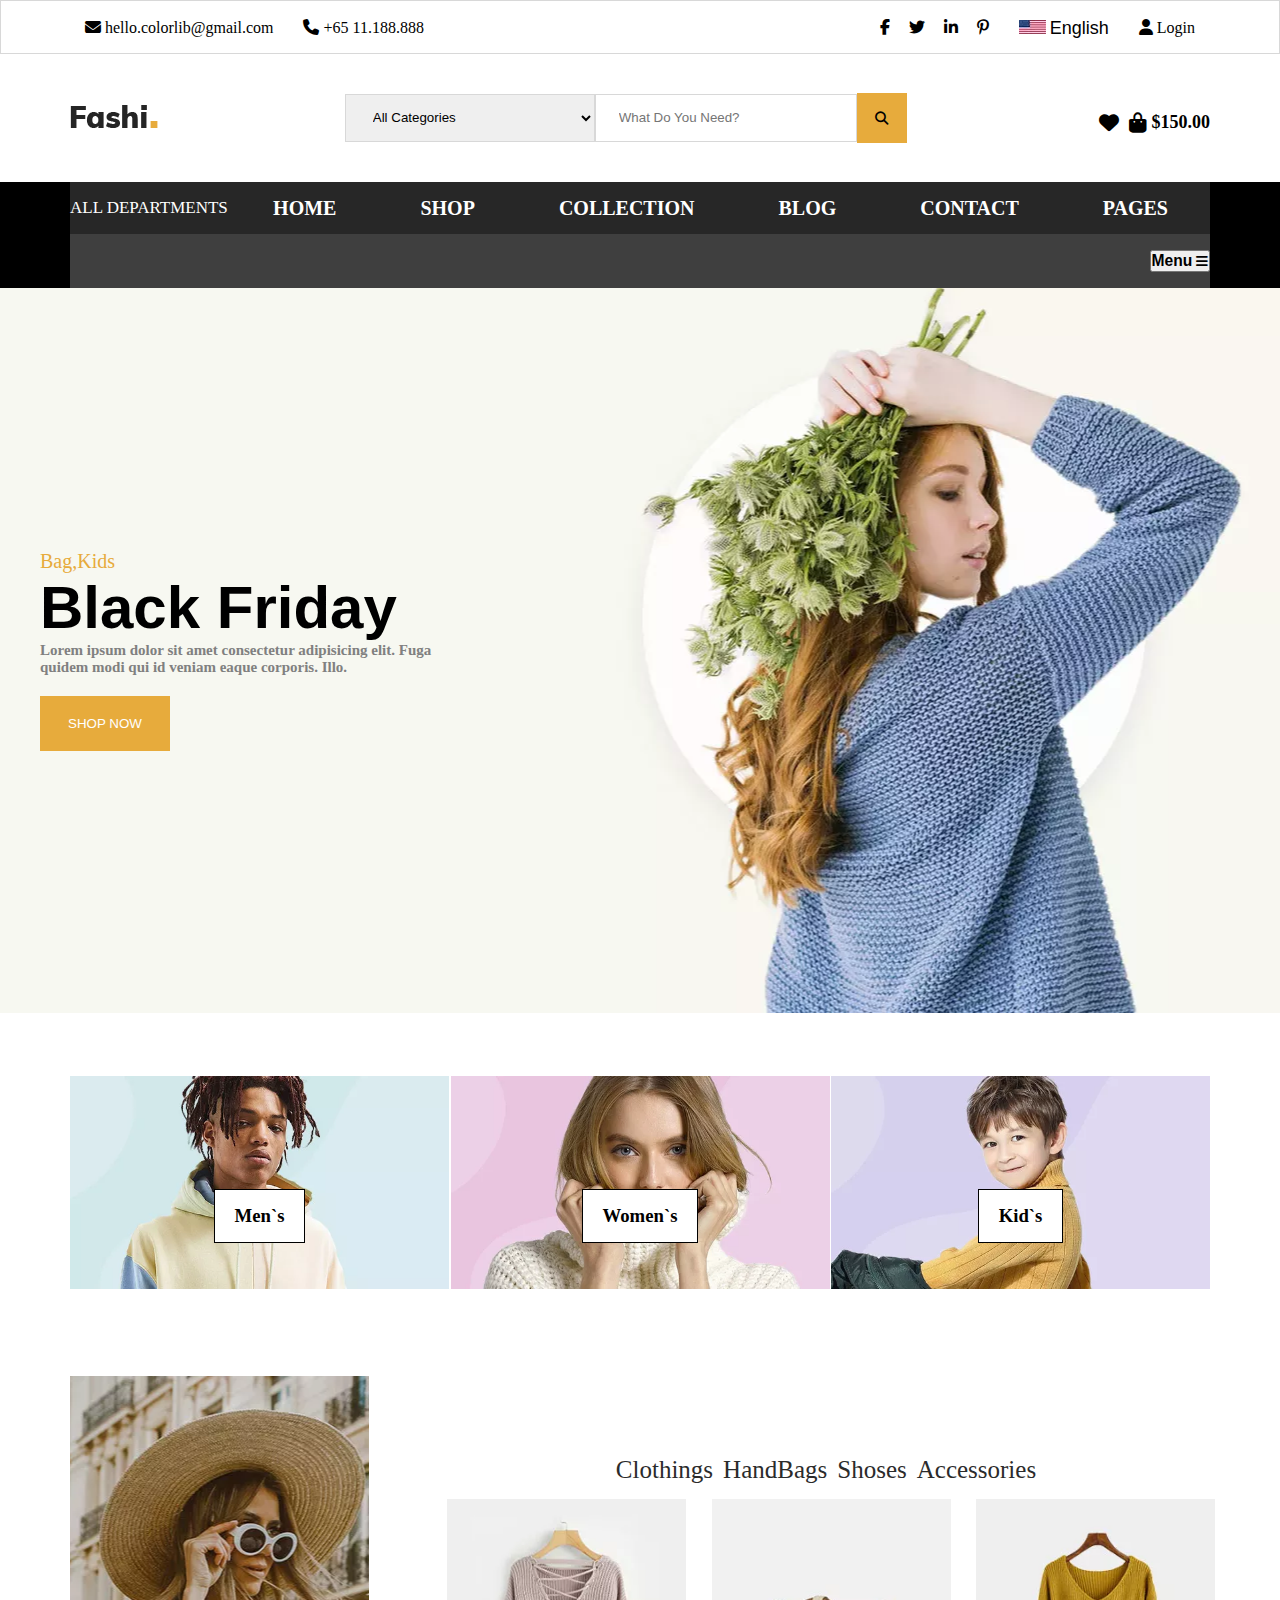
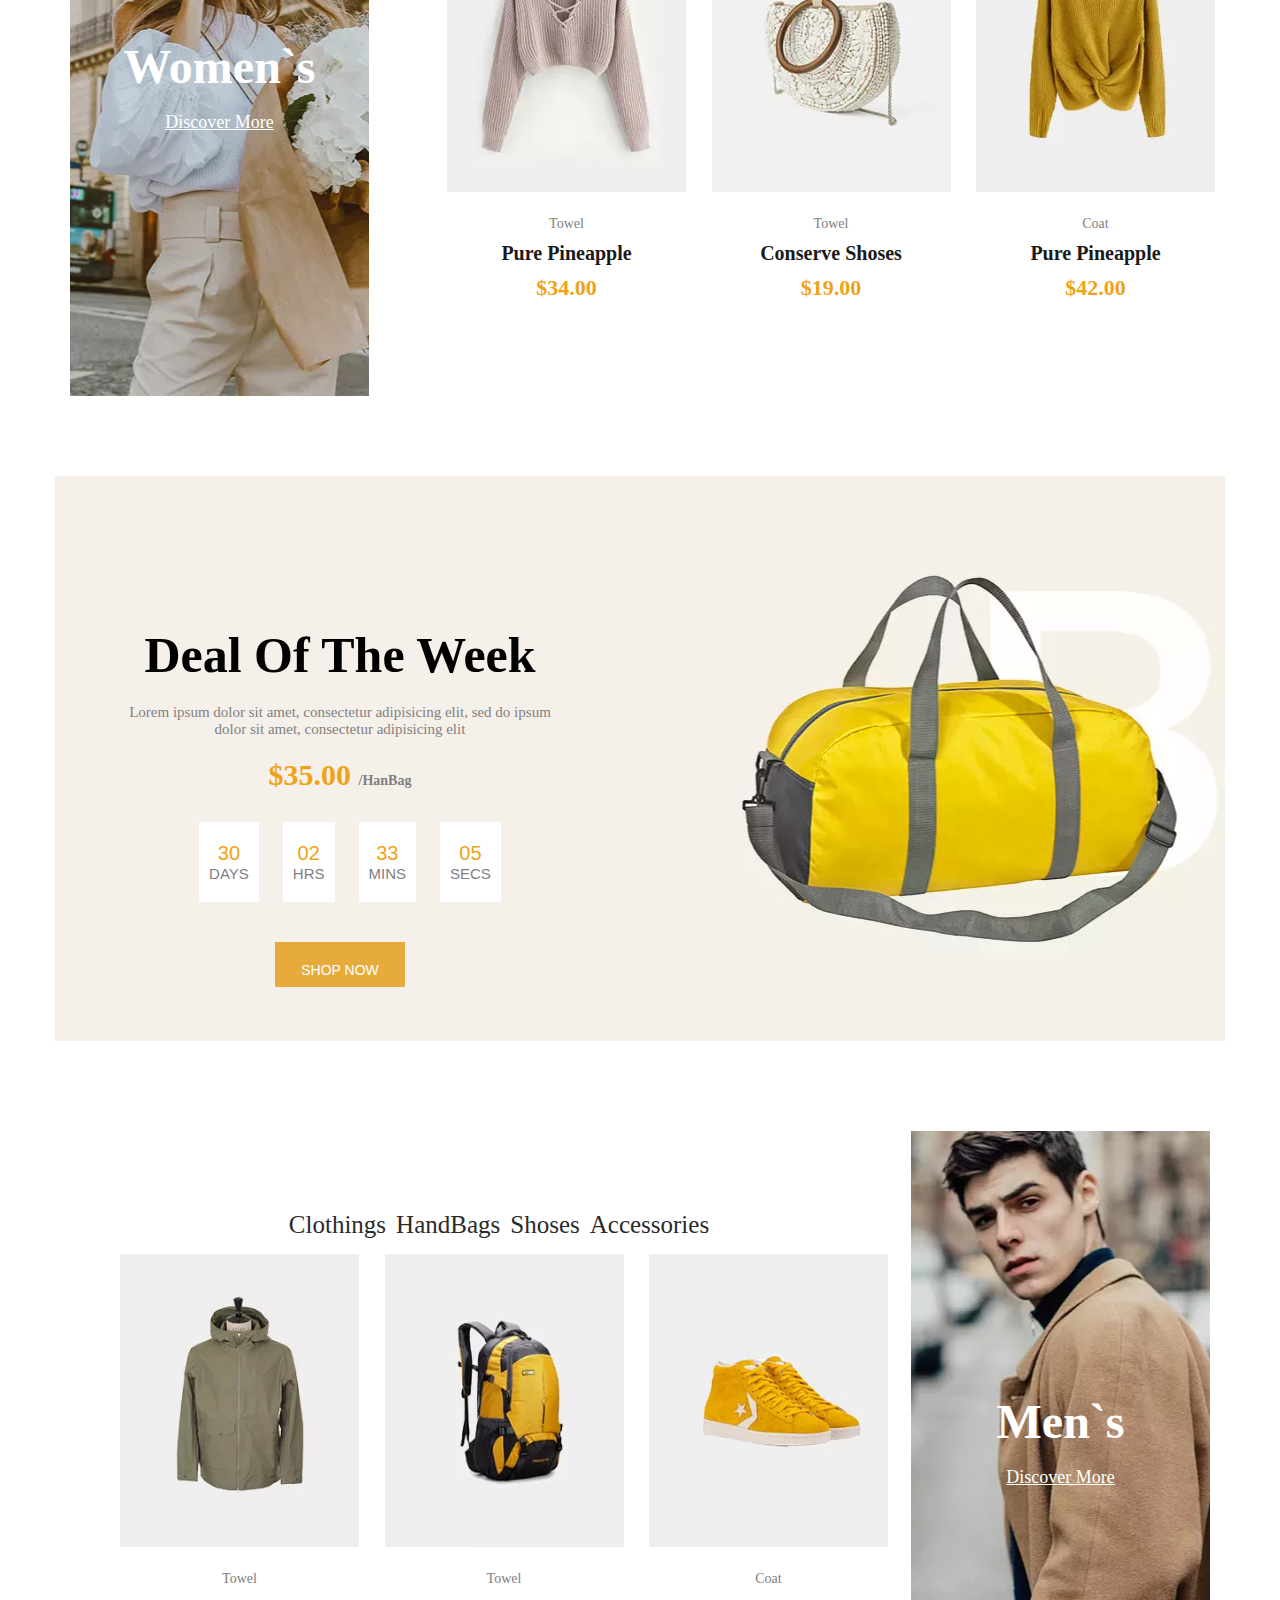
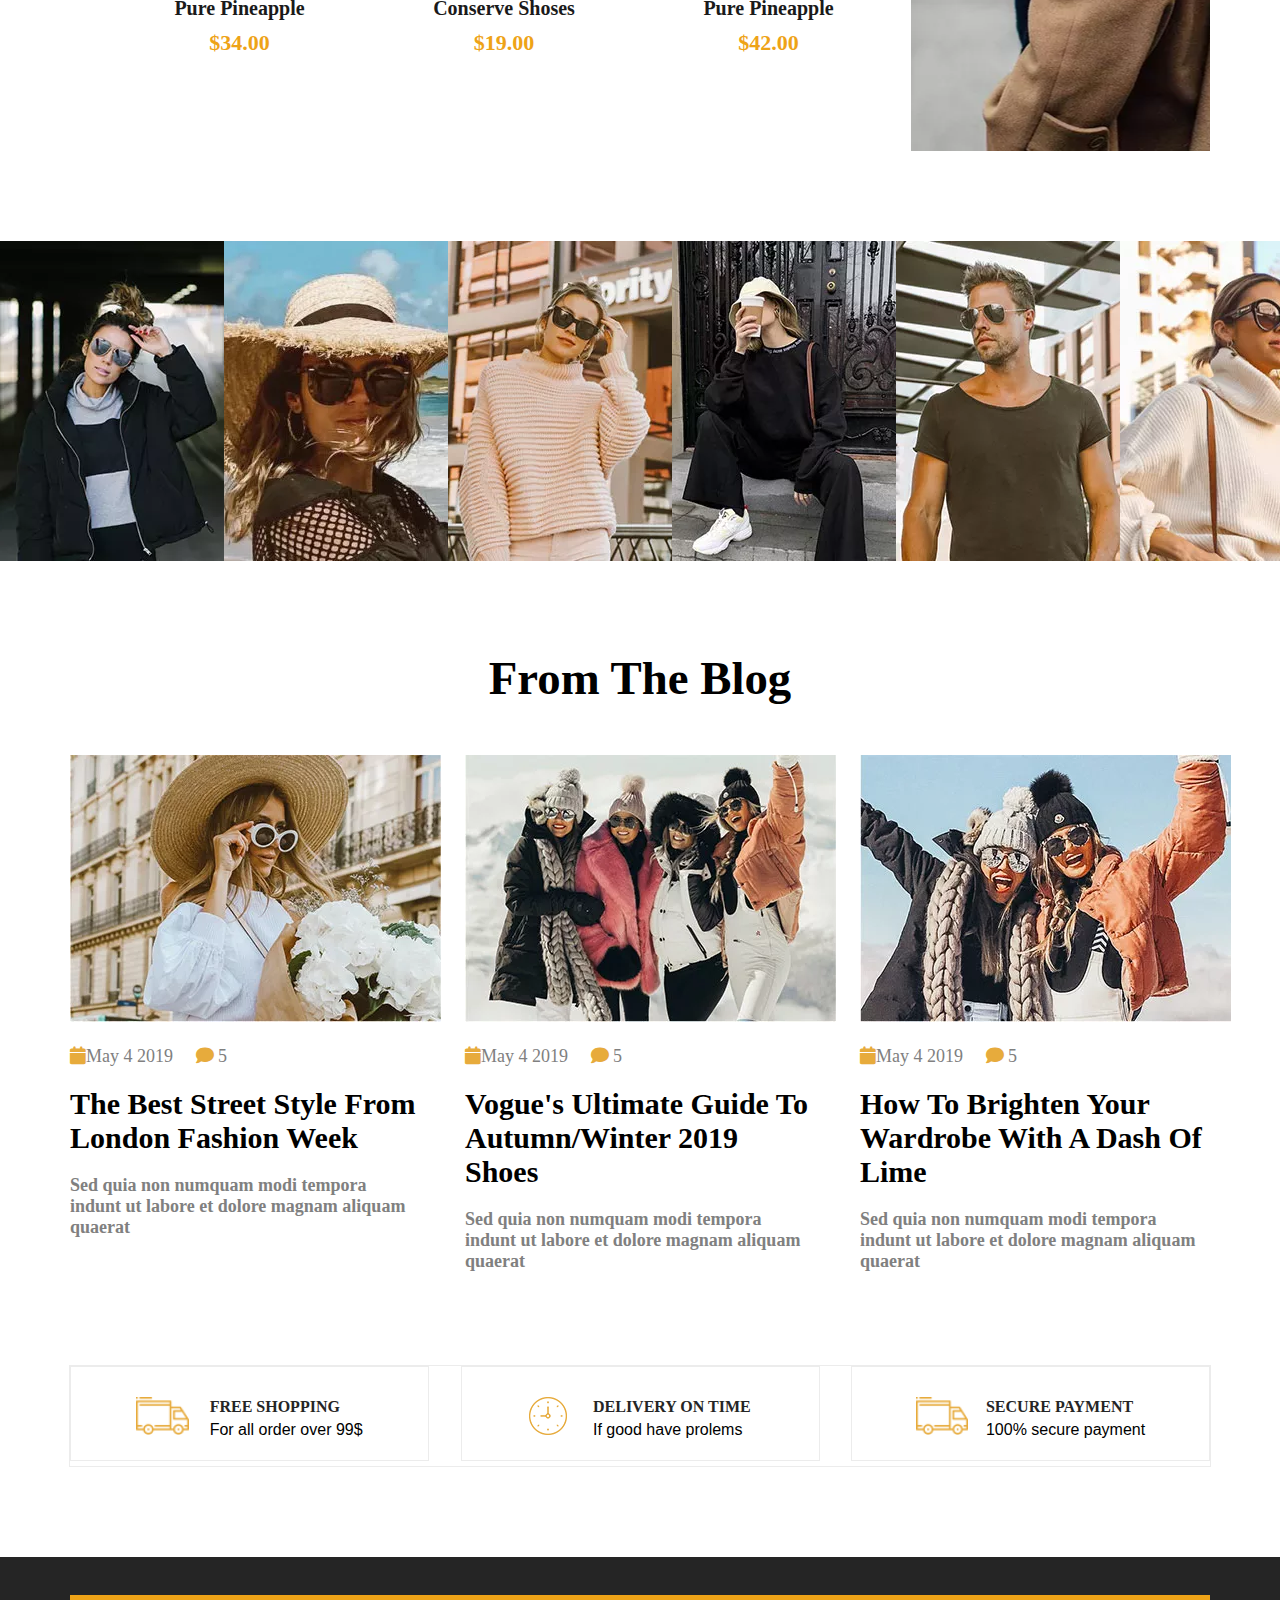
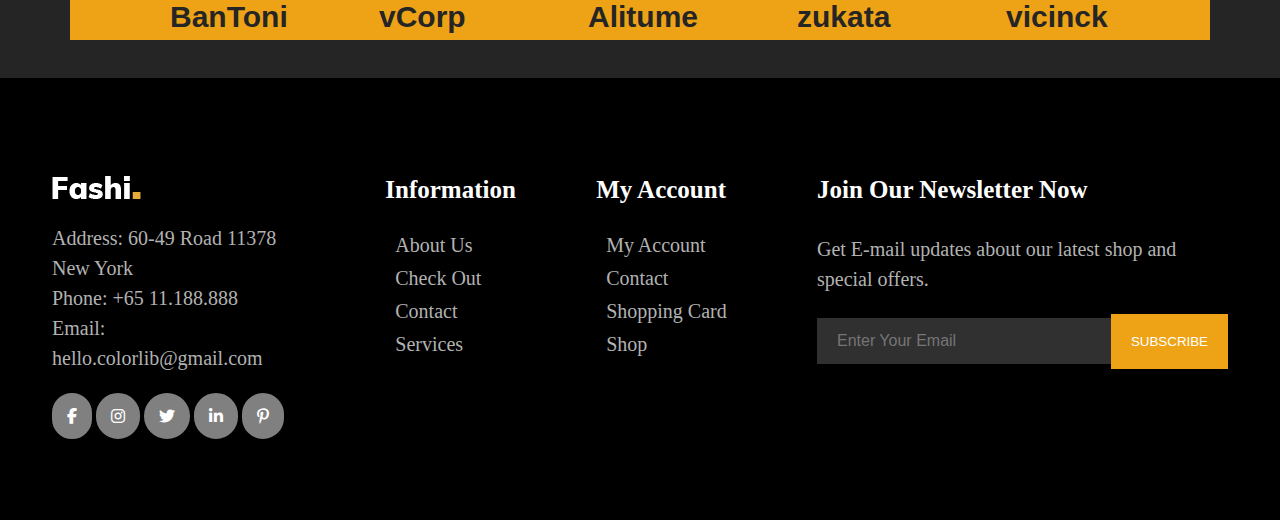
<file: index.html>
<!DOCTYPE html>
<html lang="en">
<head>
    <meta charset="UTF-8">
    <meta http-equiv="X-UA-Compatible" content="IE=edge">
    <link rel="stylesheet" href="./css/fashi.css">
    <link rel="stylesheet" href="./css/responsive.css">
    <link rel="stylesheet" href="https://cdnjs.cloudflare.com/ajax/libs/font-awesome/6.1.1/css/all.min.css">
    <meta name="viewport" content="width=device-width, initial-scale=1.0">
    <title>Admin Template</title>
</head>
<body>

    <div class="contact-nav">
        <div class="container nav">

            <div class="info">

                <div class="mail-info">
                    <i class="fa-solid fa-envelope"></i>
                    <span>hello.colorlib@gmail.com</span>
                </div>

                <div class="no-info">
                    <i class="fa-solid fa-phone"></i>
                    <span>+65 11.188.888</span>
                </div>
                
            </div>

            <div class="select">
                <div class="socials">
                    <i class="fa-brands fa-facebook-f"></i>
                    <i class="fa-brands fa-twitter"></i>
                    <i class="fa-brands fa-linkedin-in"></i>
                    <i class="fa-brands fa-pinterest-p"></i>
                </div>

                <div class="lang">
                    <img src="/assets/img/flag-1.jpg.webp" alt="">
                    <button>English</button>
                </div>

                <div class="user">
                    <i class="fa-solid fa-user"></i>
                   <span>Login</span> 
                </div>
            </div>
        </div>
    </div>

    <div class="container find">
        
        <div class="logo">
            <img src="assets/img/download.webp" alt="">
        </div>

        <div class="search">
            <select name="" id="select">
                <option value="">All Categories</option>
            </select>
            <input type="search" name="" id="" placeholder="What Do You Need?">
            <button><i class="fa-solid fa-magnifying-glass"></i></button>
        </div>

        <div class="myshop">
            <i class="fa-solid fa-heart"></i>
            <i class="fa-solid fa-bag-shopping"></i>
            <span>$150.00</span>
        </div>

    </div>

    <div class="main-nav">
        <div class="container sectors">
            <div class="container secs">
                <span>ALL DEPARTMENTS</span>
                <ul>
                    <li>HOME</li>
                    <li>SHOP</li>
                    <li>COLLECTION</li>
                    <li>BLOG</li>
                    <li>CONTACT</li>
                    <li>PAGES</li>
                </ul>
            </div>
         <button><h3>Menu</h3> <i class="fa-solid fa-bars"></i></button>  
        </div>
    </div>

    <div class="hero">
        <div class="hero-txt">
            <p>Bag,Kids</p>
            <h3>Black Friday</h3>
            <h4>Lorem ipsum dolor sit amet consectetur adipisicing elit. Fuga quidem modi qui id veniam eaque corporis. Illo.</h4> 
            <button>SHOP NOW</button>   
        </div>
    </div>

    <div class="container clothes">

        <div class="clothe1">
            <img src="assets/img/qaqiwebp.webp" alt="">
            <h3>Men`s</h3>

        </div>

        <div class="clothe1">
            <img src="assets/img/sarisin.webp" alt="">
            <h3>Women`s</h3>

        </div>

        <div class="clothe1">
            <img src="assets/img/cmo.webp" alt="">
            <h3>Kid`s</h3>

        </div>



    </div>

    <div class="container women">
        <div class="women-img">
            <h3>Women`s</h3>
            <p> <a href="">Discover More</a></p>
        </div>


        <div class="women-products">

            <ul>
                <li> <a href="">Clothings</a> </li>
                <li> <a href="">HandBags</a> </li>
                <li> <a href="">Shoses</a> </li>
                <li> <a href="">Accessories</a> </li>
                
                
            </ul>

            <div class="photos">
                <div class="photo1">
                    
                    <img src="assets/img/paltar1.webp" alt="">
                    <p>Towel</p>
                    <h3>Pure Pineapple</h3>
                    <h4>$34.00</h4>
    
                </div>


                <div class="photo1">
                    
                    <img src="assets/img/xwomen-4.jpg.pagespeed.ic.PeeWeuIlTs.webp" alt="">
                    <p>Towel</p>
                    <h3>Conserve Shoses</h3>
                    <h4>$19.00</h4>
    
                </div>


                <div class="photo1">
                    
                    <img src="assets/img/paltar3.webp" alt="">
                    <p>Coat</p>
                    <h3>Pure Pineapple</h3>
                    <h4>$42.00</h4>
    
                </div>


            </div>

        </div>
    </div>

    <div class="clock">
        <div class="deal">

            <div class="deal-txt">
                <h3>
                    Deal Of The Week
                </h3>

                <p>
                    Lorem ipsum dolor sit amet, consectetur adipisicing elit, sed
                    do ipsum dolor sit amet, consectetur adipisicing elit
                </p>
                <h4>
                    $35.00 <span>/HanBag</span>
                </h4>

                <button>30 <p>DAYS</p></button>
                <button>02 <p>HRS</p></button>
                <button>33 <p>MINS</p></button>
                <button>05 <p>SECS</p></button>

                <button class="but1"> SHOP NOW</button>



            </div>

        </div>
    </div>


    <div class="container men">
        <div class="men-img">
            <h3>Men`s</h3>
            <p> <a href="">Discover More</a></p>
        </div>


        <div class="women-products">

            <ul>
                <li> <a href="">Clothings</a> </li>
                <li> <a href="">HandBags</a> </li>
                <li> <a href="">Shoses</a> </li>
                <li> <a href="">Accessories</a> </li>
                
                
            </ul>

            <div class="photos">
                <div class="photo1">
                    
                    <img src="assets/img/qaqli akkaw-.webp" alt="">
                    <p>Towel</p>
                    <h3>Pure Pineapple</h3>
                    <h4>$34.00</h4>
    
                </div>


                <div class="photo1">
                    
                    <img src="assets/img/sumak.webp" alt="">
                    <p>Towel</p>
                    <h3>Conserve Shoses</h3>
                    <h4>$19.00</h4>
    
                </div>


                <div class="photo1">
                    
                    <img src="assets/img/akkkakakakkapeed.ic.MljB6PGycq.webp" alt="">
                    <p>Coat</p>
                    <h3>Pure Pineapple</h3>
                    <h4>$42.00</h4>
    
                </div>


            </div>

        </div>
    </div>

    <div class="galery">
        <div class="insta1">

                <img src="assets/img/insta-1.jpg.webp" alt="">
        </div>

        <div class="insta1">

            <img src="assets/img/insta-2.jpg.webp" alt="">
    </div>


            <div class="insta1">

                <img src="assets/img/insta-3.jpg.webp" alt="">
        </div>


        <div class="insta1">

            <img src="assets/img/insta-4.jpg.webp" alt="">
    </div>


    <div class="insta1">

        <img src="assets/img/insta-5.jpg.webp" alt="">
</div>


<div class="insta1">

    <img src="assets/img/insta-6.jpg.webp" alt="">
</div>










    </div>


    <div class="blog">
        <h3>
            From The Blog
        </h3>
    </div>

    <div class="container news">

        <div class="news1">
            <img src="assets/img/news1.webp" alt="">
            <p><i class="fa-solid fa-calendar"></i>May 4 2019 <i class="fa-solid fa-comment"></i> 5</p>
            <h3>The Best Street Style From London Fashion Week</h3>
            <h4>Sed quia non numquam modi tempora indunt ut labore et dolore magnam aliquam quaerat</h4>
        </div>

        <div class="news1">
            <img src="assets/img/news2.webp" alt="">
            <p><i class="fa-solid fa-calendar"></i>May 4 2019 <i class="fa-solid fa-comment"></i> 5</p>
            <h3>Vogue's Ultimate Guide To Autumn/Winter 2019 Shoes</h3>
            <h4>Sed quia non numquam modi tempora indunt ut labore et dolore magnam aliquam quaerat</h4>
        </div>

        <div class="news1">
            <img src="assets/img/news3.webp" alt="">
            <p><i class="fa-solid fa-calendar"></i>May 4 2019 <i class="fa-solid fa-comment"></i> 5</p>
            <h3>How To Brighten Your Wardrobe With A Dash Of Lime</h3>
            <h4>Sed quia non numquam modi tempora indunt ut labore et dolore magnam aliquam quaerat</h4>
        </div>



    </div>

    <div class="container icons">

        <div class="icon1">
            <img src="assets/img/xicon-1.png.pagespeed.ic.1MBleL9YE6.webp" alt="">

            <div class="icon-txt">

                <span>Free Shopping </span>
                <p>For all order over 99$</p>
    
            </div>
        </div>


        <div class="icon1">
            <img src="assets/img/xicon-2.png.pagespeed.ic.GdrReyKBWV.webp" alt="">

            <div class="icon-txt">
                
                <span>DELIVERY ON TIME </span>
                <p>If good have prolems</p>
    
            </div>
        </div>


        <div class="icon1">
            <img src="assets/img/xicon-1.png.pagespeed.ic.1MBleL9YE6.webp" alt="">

            <div class="icon-txt">
                
                <span>SECURE PAYMENT </span>
                <p>100% secure payment</p>
    
            </div>
        </div>





    </div>

    <div class="sponsor">
        
        <div class="container sps-info">
            <div class="sps1">
                <h3>BanToni</h3>
            </div>

            <div class="sps1">
                <h3>vCorp</h3>
            </div>

            <div class="sps1">
                <h3>Alitume</h3>
            </div>

            <div class="sps1">
                <h3>zukata</h3>
            </div>

            <div class="sps1">
                <h3>vicinck</h3>
            </div>




        </div>
    </div>

    <div class="feature">
        <div class="feature-info">

            <div class="ftr1">
                <img src="./assets/img/balaca logo.webp" alt="">
                <p>Address: 60-49 Road 11378 <br> New York</p>
                <p>Phone: +65 11.188.888</p>
                <p>Email: hello.colorlib@gmail.com</p>

                
                <i class="fa-brands fa-facebook-f"></i>
                <i class="fa-brands fa-instagram"></i>
                <i class="fa-brands fa-twitter"></i>
                <i class="fa-brands fa-linkedin-in"></i>
                <i class="fa-brands fa-pinterest-p"></i>


            </div>

            <div class="ftr2">
                <h3>Information</h3>
                <ul>
                    <li>About Us</li>
                    <li>Check Out</li>
                    <li>Contact</li>
                    <li>Services</li>
                </ul>
            </div>

            <div class="ftr2">
                <h3>My Account</h3>
                <ul>
                    <li>My Account</li>
                    <li>Contact</li>
                    <li> Shopping Card</li>
                    <li>Shop</li>
                </ul>
            </div>


            <div class="ftr2">
                <h3>Join Our Newsletter Now</h3>
                <p>Get E-mail updates about our latest shop and <br> special offers.</p>
                <input type="search" name="" id="" placeholder="Enter Your Email"> <button>SUBSCRIBE</button>
            </div>



        </div>
    </div>
    

</body>
</html>
</file>
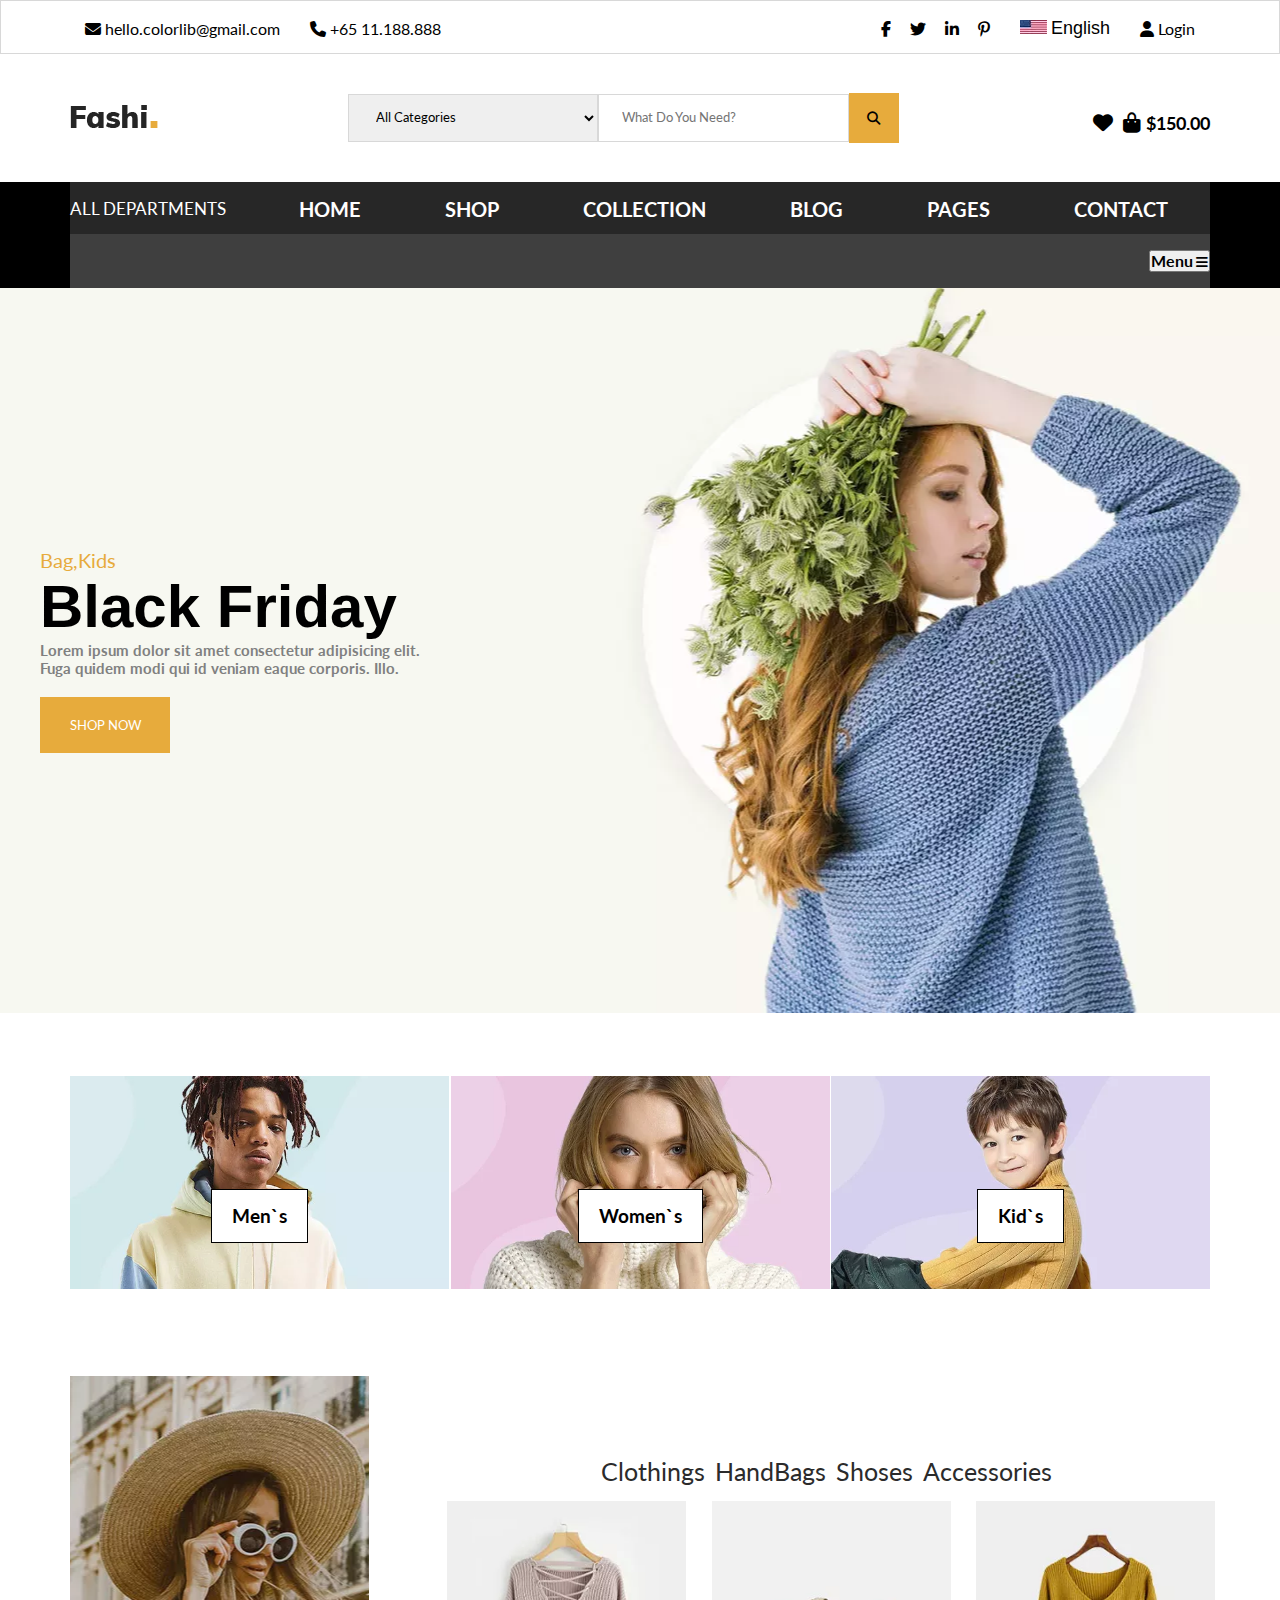
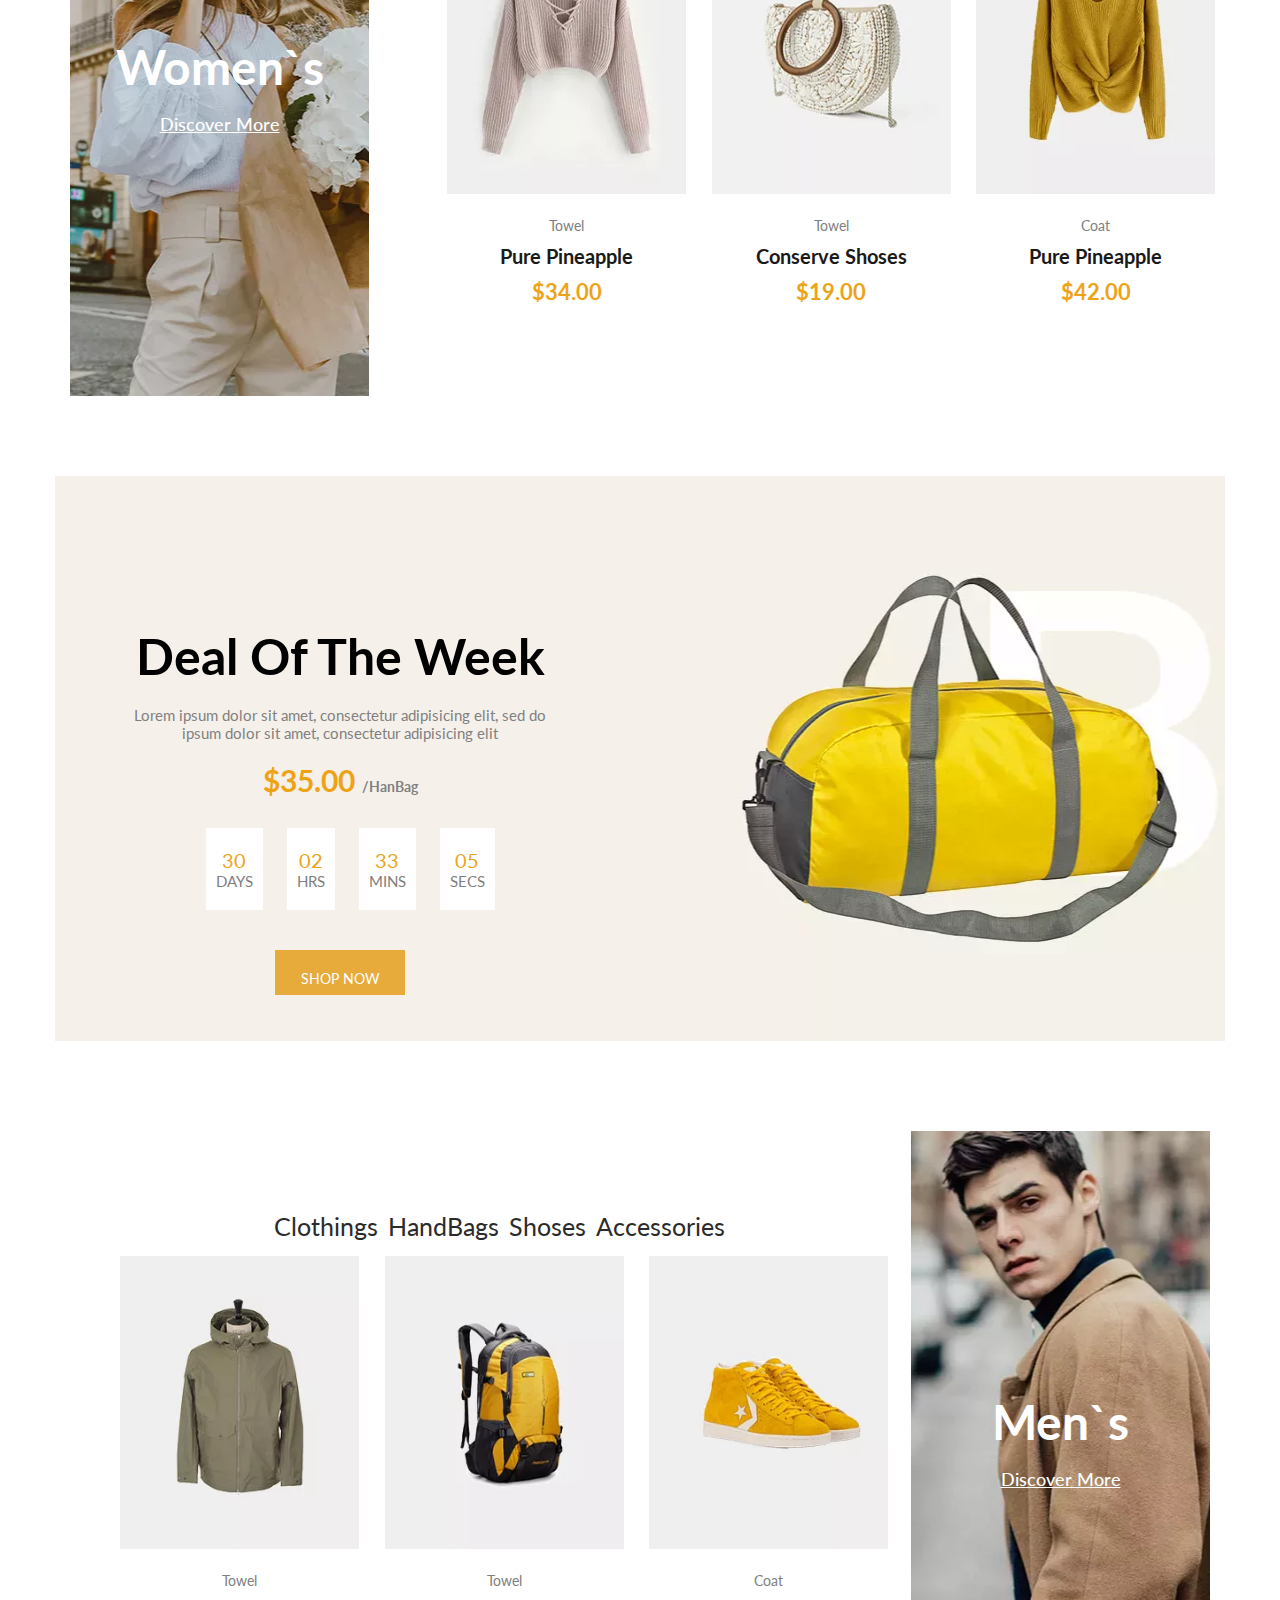
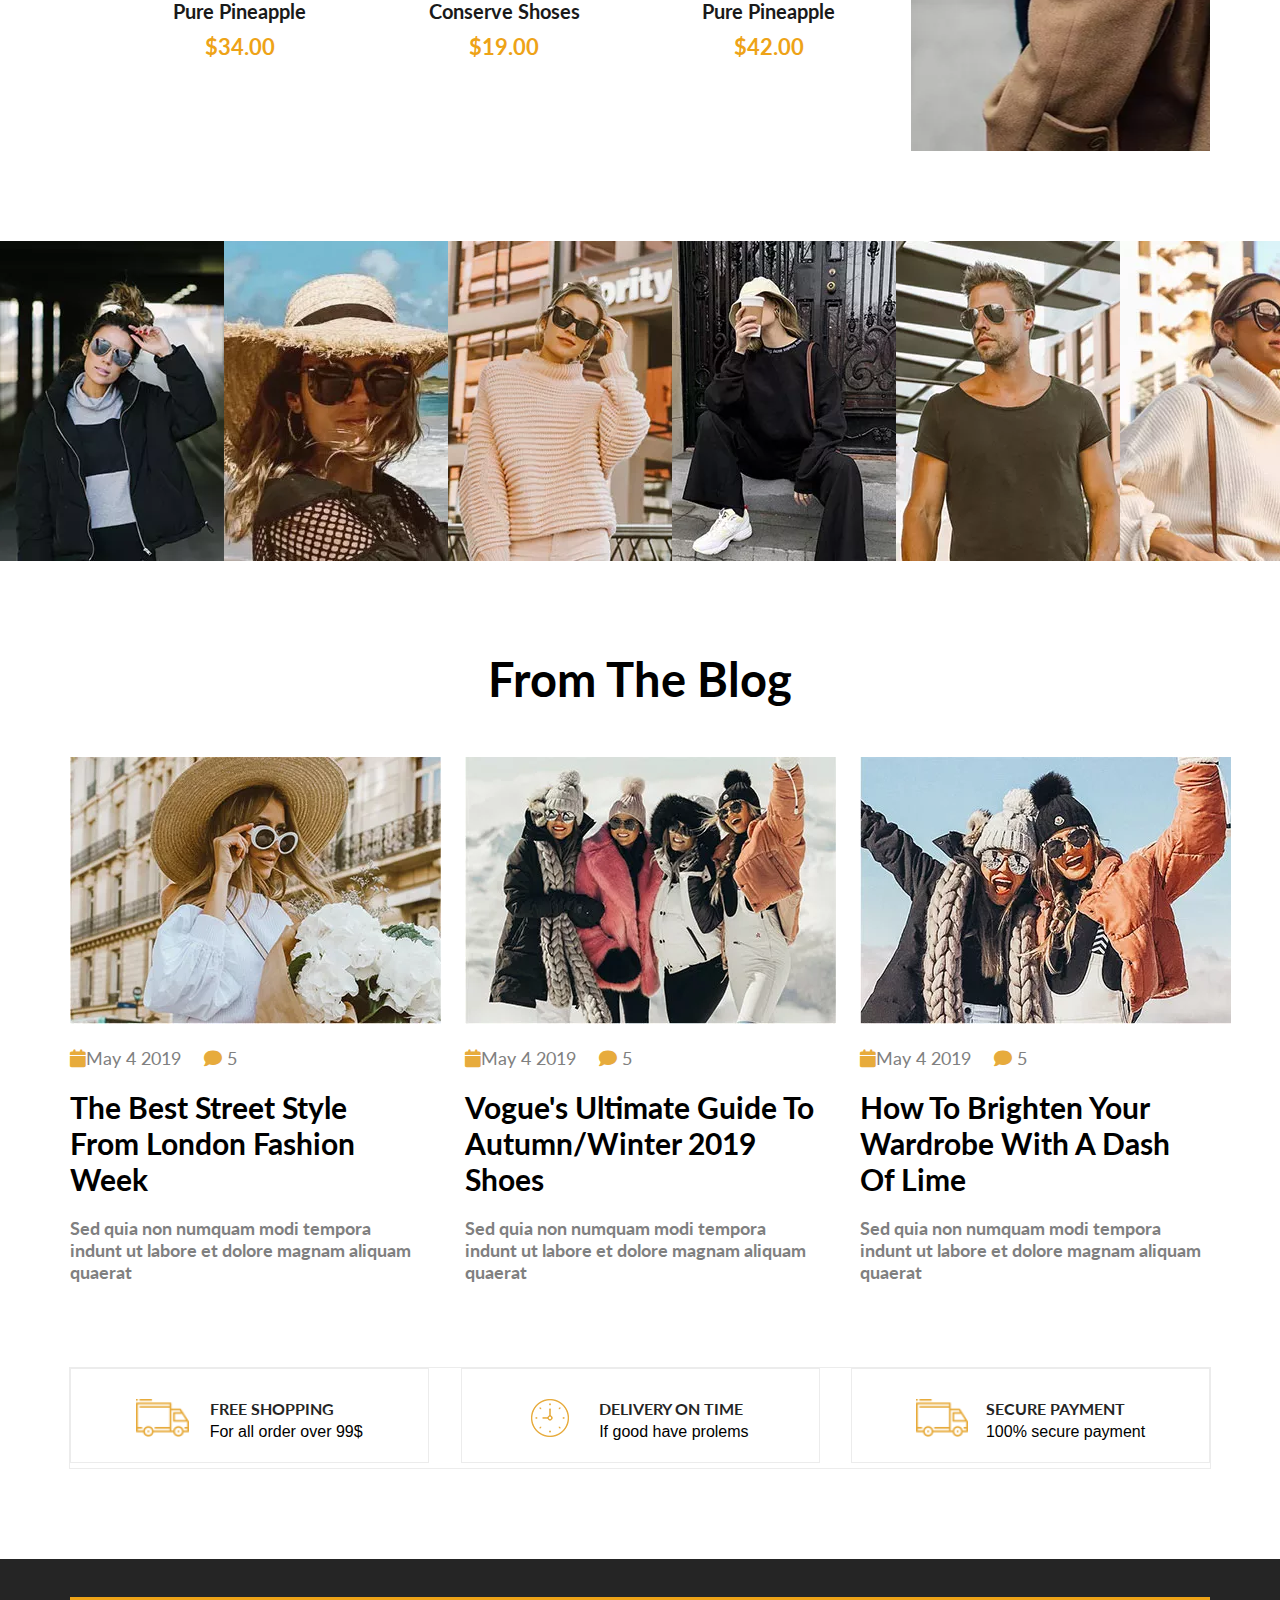
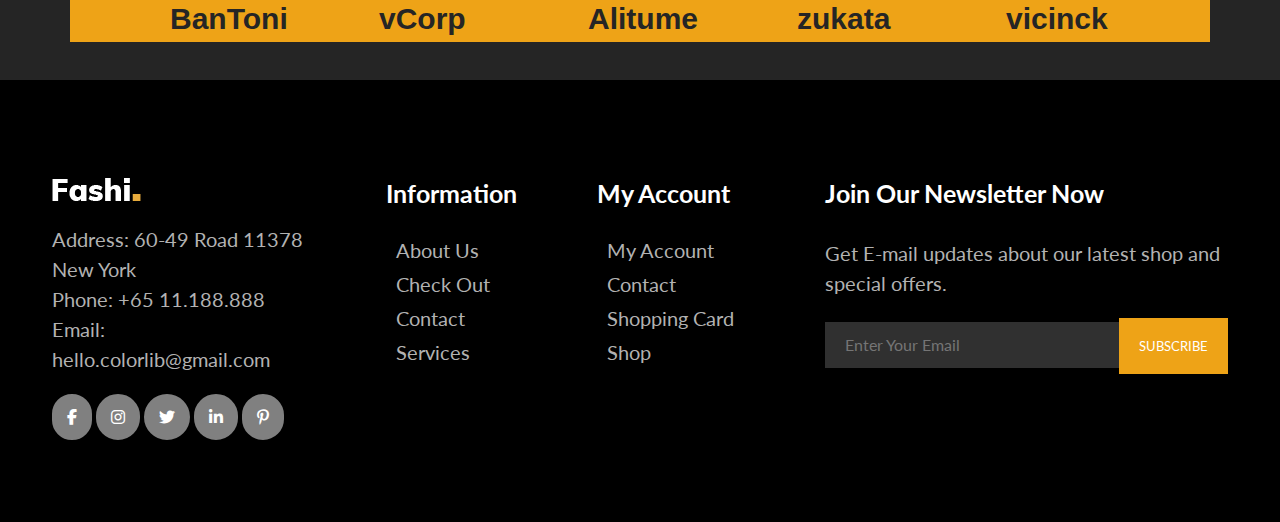
<file: Fashihtml/index.html>
<!DOCTYPE html>
<html lang="en">
<head>
    <meta charset="UTF-8">
    <meta http-equiv="X-UA-Compatible" content="IE=edge">
    <link rel="stylesheet" href="./css/fashi.css">
    <link href="https://fonts.googleapis.com/css2?family=Barlow:wght@400;700&family=Lato&family=Oswald:wght@400;700&display=swap" rel="stylesheet">
    <link rel="stylesheet" href="./css/responsive.css">
    <link rel="stylesheet" href="https://cdnjs.cloudflare.com/ajax/libs/font-awesome/6.1.1/css/all.min.css">
    <meta name="viewport" content="width=device-width, initial-scale=1.0">
    <title>Admin Template</title>
</head>
<body>

    <div class="contact-nav">
        <div class="container nav">

            <div class="info">

                <div class="mail-info">
                    <i class="fa-solid fa-envelope"></i>
                    <span>hello.colorlib@gmail.com</span>
                </div>

                <div class="no-info">
                    <i class="fa-solid fa-phone"></i>
                    <span>+65 11.188.888</span>
                </div>
                
            </div>

            <div class="select">
                <div class="socials">
                    <i class="fa-brands fa-facebook-f"></i>
                    <i class="fa-brands fa-twitter"></i>
                    <i class="fa-brands fa-linkedin-in"></i>
                    <i class="fa-brands fa-pinterest-p"></i>
                </div>

                <div class="lang">
                    <img src="/assets/img/flag-1.jpg.webp" alt="">
                    <button>English</button>
                </div>

                <div class="user">
                    <i class="fa-solid fa-user"></i>
                   <span>Login</span> 
                </div>
            </div>
        </div>
    </div>

    <div class="container find">
        
        <div class="logo">
            <img src="assets/img/download.webp" alt="">
        </div>

        <div class="search">
            <select name="" id="select">
                <option value="">All Categories</option>
            </select>
            <input type="search" name="" id="" placeholder="What Do You Need?">
            <button><i class="fa-solid fa-magnifying-glass"></i></button>
        </div>

        <div class="myshop">
            <i class="fa-solid fa-heart"></i>
            <i class="fa-solid fa-bag-shopping"></i>
            <span>$150.00</span>
        </div>

    </div>

    <div class="main-nav">
        <div class="container sectors">
            <div class="container secs">
                <span>ALL DEPARTMENTS</span>
                <ul>
                    <li> <a href="./index.html">HOME</a></li>
                    <li><a href="./shop.html">SHOP</a></li>
                    <li><a href="">COLLECTION</a></li>
                    <li><a href="./blog.html">BLOG</a></li>
                    <li><a href="">PAGES</a></li>
                    <li><a href="./contact.html">CONTACT</a></li>

                </ul>
            </div>
         <button><h3>Menu</h3> <i class="fa-solid fa-bars"></i></button>  
        </div>
    </div>

    <div class="hero">
        <div class="hero-txt">
            <p>Bag,Kids</p>
            <h3>Black Friday</h3>
            <h4>Lorem ipsum dolor sit amet consectetur adipisicing elit. Fuga quidem modi qui id veniam eaque corporis. Illo.</h4> 
            <button>SHOP NOW</button>   
        </div>
    </div>

    <div class="container clothes">

        <div class="clothe1">
            <img src="assets/img/qaqiwebp.webp" alt="">
            <h3>Men`s</h3>

        </div>

        <div class="clothe1">
            <img src="assets/img/sarisin.webp" alt="">
            <h3>Women`s</h3>

        </div>

        <div class="clothe1">
            <img src="assets/img/cmo.webp" alt="">
            <h3>Kid`s</h3>

        </div>



    </div>

    <div class="container women">
        <div class="women-img">
            <h3>Women`s</h3>
            <p> <a href="">Discover More</a></p>
        </div>


        <div class="women-products">

            <ul>
                <li> <a href="">Clothings</a> </li>
                <li> <a href="">HandBags</a> </li>
                <li> <a href="">Shoses</a> </li>
                <li> <a href="">Accessories</a> </li>
                
                
            </ul>

            <div class="photos">
                <div class="photo1">
                    
                    <img src="assets/img/paltar1.webp" alt="">
                    <p>Towel</p>
                    <h3>Pure Pineapple</h3>
                    <h4>$34.00</h4>
    
                </div>


                <div class="photo1">
                    
                    <img src="assets/img/xwomen-4.jpg.pagespeed.ic.PeeWeuIlTs.webp" alt="">
                    <p>Towel</p>
                    <h3>Conserve Shoses</h3>
                    <h4>$19.00</h4>
    
                </div>


                <div class="photo1">
                    
                    <img src="assets/img/paltar3.webp" alt="">
                    <p>Coat</p>
                    <h3>Pure Pineapple</h3>
                    <h4>$42.00</h4>
    
                </div>


            </div>

        </div>
    </div>

    <div class="clock">
        <div class="deal">

            <div class="deal-txt">
                <h3>
                    Deal Of The Week
                </h3>

                <p>
                    Lorem ipsum dolor sit amet, consectetur adipisicing elit, sed
                    do ipsum dolor sit amet, consectetur adipisicing elit
                </p>
                <h4>
                    $35.00 <span>/HanBag</span>
                </h4>

                <button>30 <p>DAYS</p></button>
                <button>02 <p>HRS</p></button>
                <button>33 <p>MINS</p></button>
                <button>05 <p>SECS</p></button>

                <button class="but1"> SHOP NOW</button>



            </div>

        </div>
    </div>


    <div class="container men">
        <div class="men-img">
            <h3>Men`s</h3>
            <p> <a href="">Discover More</a></p>
        </div>


        <div class="women-products">

            <ul>
                <li> <a href="">Clothings</a> </li>
                <li> <a href="">HandBags</a> </li>
                <li> <a href="">Shoses</a> </li>
                <li> <a href="">Accessories</a> </li>
                
                
            </ul>

            <div class="photos">
                <div class="photo1">
                    
                    <img src="assets/img/qaqli akkaw-.webp" alt="">
                    <p>Towel</p>
                    <h3>Pure Pineapple</h3>
                    <h4>$34.00</h4>
    
                </div>


                <div class="photo1">
                    
                    <img src="assets/img/sumak.webp" alt="">
                    <p>Towel</p>
                    <h3>Conserve Shoses</h3>
                    <h4>$19.00</h4>
    
                </div>


                <div class="photo1">
                    
                    <img src="assets/img/akkkakakakkapeed.ic.MljB6PGycq.webp" alt="">
                    <p>Coat</p>
                    <h3>Pure Pineapple</h3>
                    <h4>$42.00</h4>
    
                </div>


            </div>

        </div>
    </div>

    <div class="galery">
        <div class="insta1">

                <img src="assets/img/insta-1.jpg.webp" alt="">
        </div>

        <div class="insta1">

            <img src="assets/img/insta-2.jpg.webp" alt="">
    </div>


            <div class="insta1">

                <img src="assets/img/insta-3.jpg.webp" alt="">
        </div>


        <div class="insta1">

            <img src="assets/img/insta-4.jpg.webp" alt="">
    </div>


    <div class="insta1">

        <img src="assets/img/insta-5.jpg.webp" alt="">
</div>


<div class="insta1">

    <img src="assets/img/insta-6.jpg.webp" alt="">
</div>










    </div>


    <div class="blog">
        <h3>
            From The Blog
        </h3>
    </div>

    <div class="container news">

        <div class="news1">
            <img src="assets/img/news1.webp" alt="">
            <p><i class="fa-solid fa-calendar"></i>May 4 2019 <i class="fa-solid fa-comment"></i> 5</p>
            <h3>The Best Street Style From London Fashion Week</h3>
            <h4>Sed quia non numquam modi tempora indunt ut labore et dolore magnam aliquam quaerat</h4>
        </div>

        <div class="news1">
            <img src="assets/img/news2.webp" alt="">
            <p><i class="fa-solid fa-calendar"></i>May 4 2019 <i class="fa-solid fa-comment"></i> 5</p>
            <h3>Vogue's Ultimate Guide To Autumn/Winter 2019 Shoes</h3>
            <h4>Sed quia non numquam modi tempora indunt ut labore et dolore magnam aliquam quaerat</h4>
        </div>

        <div class="news1">
            <img src="assets/img/news3.webp" alt="">
            <p><i class="fa-solid fa-calendar"></i>May 4 2019 <i class="fa-solid fa-comment"></i> 5</p>
            <h3>How To Brighten Your Wardrobe With A Dash Of Lime</h3>
            <h4>Sed quia non numquam modi tempora indunt ut labore et dolore magnam aliquam quaerat</h4>
        </div>



    </div>

    <div class="container icons">

        <div class="icon1">
            <img src="assets/img/xicon-1.png.pagespeed.ic.1MBleL9YE6.webp" alt="">

            <div class="icon-txt">

                <span>Free Shopping </span>
                <p>For all order over 99$</p>
    
            </div>
        </div>


        <div class="icon1">
            <img src="assets/img/xicon-2.png.pagespeed.ic.GdrReyKBWV.webp" alt="">

            <div class="icon-txt">
                
                <span>DELIVERY ON TIME </span>
                <p>If good have prolems</p>
    
            </div>
        </div>


        <div class="icon1">
            <img src="assets/img/xicon-1.png.pagespeed.ic.1MBleL9YE6.webp" alt="">

            <div class="icon-txt">
                
                <span>SECURE PAYMENT </span>
                <p>100% secure payment</p>
    
            </div>
        </div>





    </div>

    <div class="sponsor">
        
        <div class="container sps-info">
            <div class="sps1">
                <h3>BanToni</h3>
            </div>

            <div class="sps1">
                <h3>vCorp</h3>
            </div>

            <div class="sps1">
                <h3>Alitume</h3>
            </div>

            <div class="sps1">
                <h3>zukata</h3>
            </div>

            <div class="sps1">
                <h3>vicinck</h3>
            </div>




        </div>
    </div>

    <div class="feature">
        <div class="feature-info">

            <div class="ftr1">
                <img src="./assets/img/balaca logo.webp" alt="">
                <p>Address: 60-49 Road 11378 <br> New York</p>
                <p>Phone: +65 11.188.888</p>
                <p>Email: hello.colorlib@gmail.com</p>

                
                <i class="fa-brands fa-facebook-f"></i>
                <i class="fa-brands fa-instagram"></i>
                <i class="fa-brands fa-twitter"></i>
                <i class="fa-brands fa-linkedin-in"></i>
                <i class="fa-brands fa-pinterest-p"></i>


            </div>

            <div class="ftr2">
                <h3>Information</h3>
                <ul>
                    <li>About Us</li>
                    <li>Check Out</li>
                    <li>Contact</li>
                    <li>Services</li>
                </ul>
            </div>

            <div class="ftr2">
                <h3>My Account</h3>
                <ul>
                    <li>My Account</li>
                    <li>Contact</li>
                    <li> Shopping Card</li>
                    <li>Shop</li>
                </ul>
            </div>


            <div class="ftr2">
                <h3>Join Our Newsletter Now</h3>
                <p>Get E-mail updates about our latest shop and <br> special offers.</p>
                <input type="search" name="" id="" placeholder="Enter Your Email"> <button>SUBSCRIBE</button>
            </div>



        </div>
    </div>
    

</body>
</html>
</file>
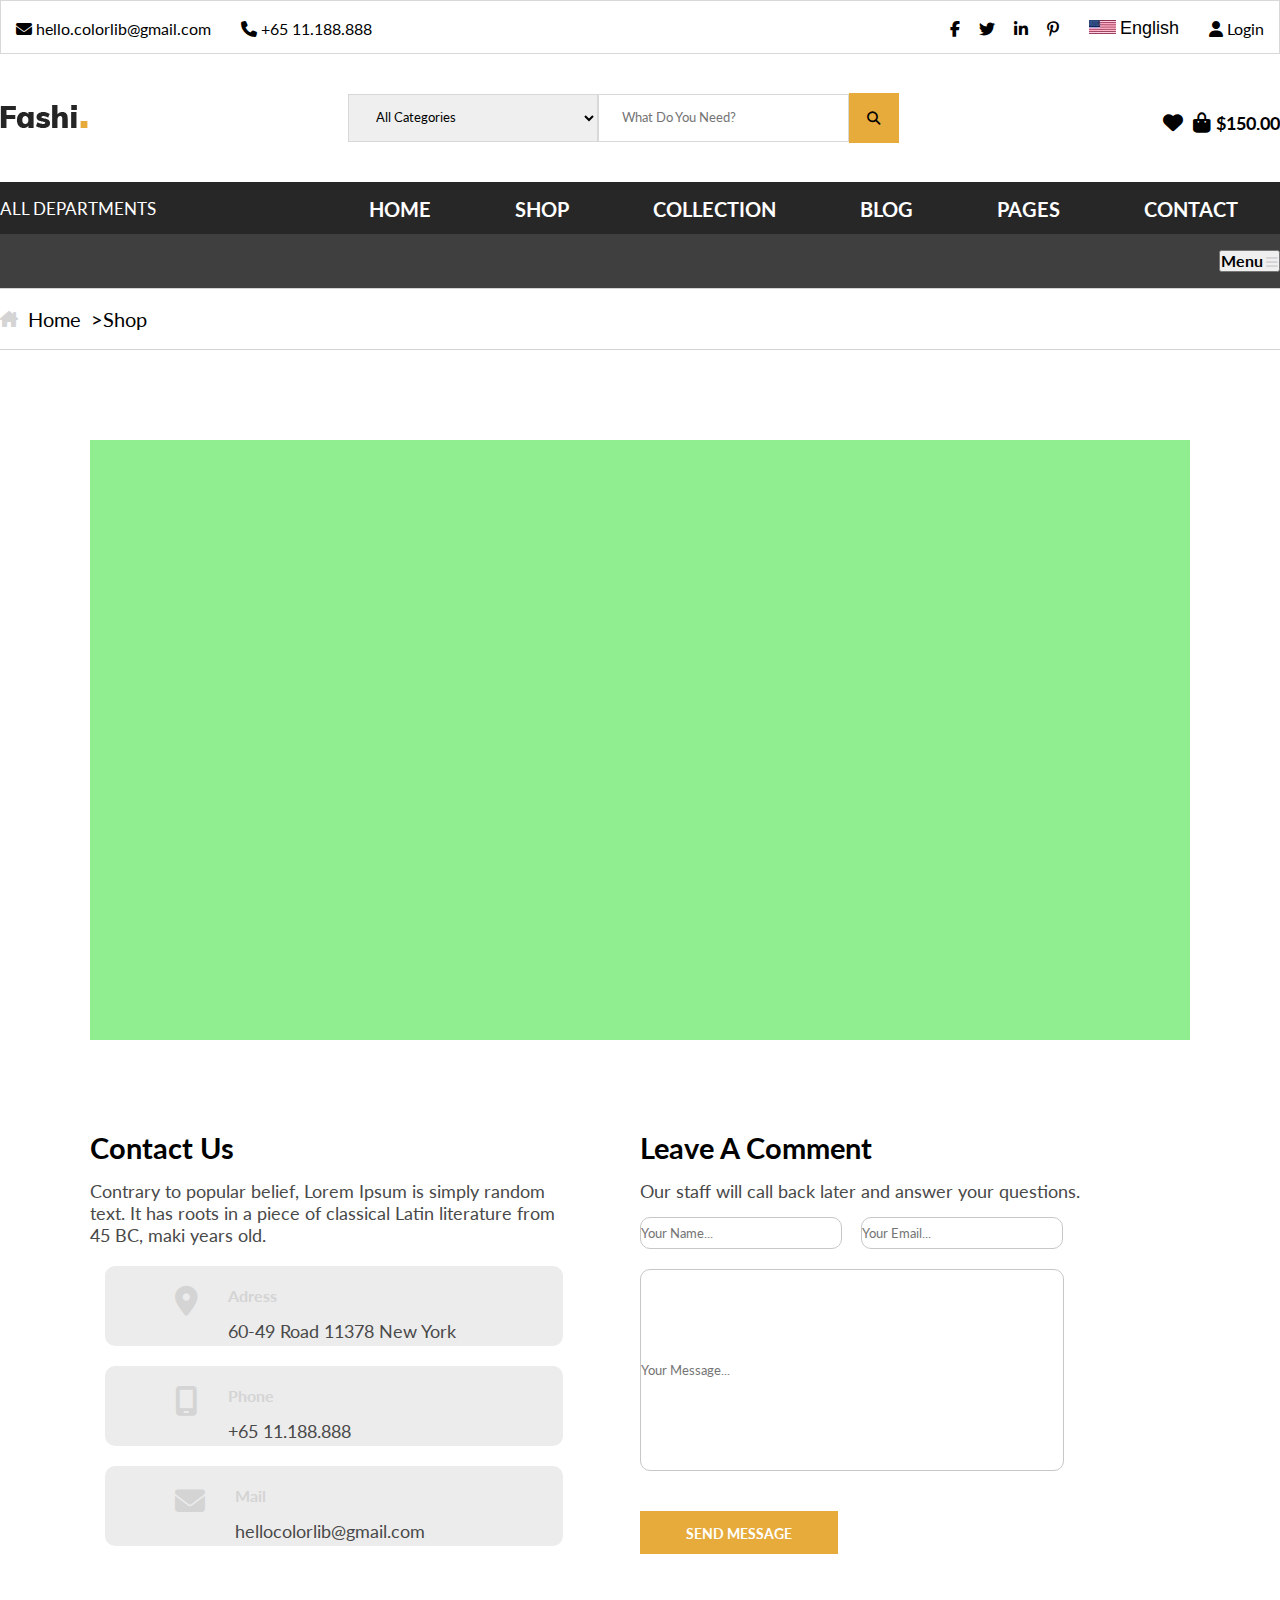
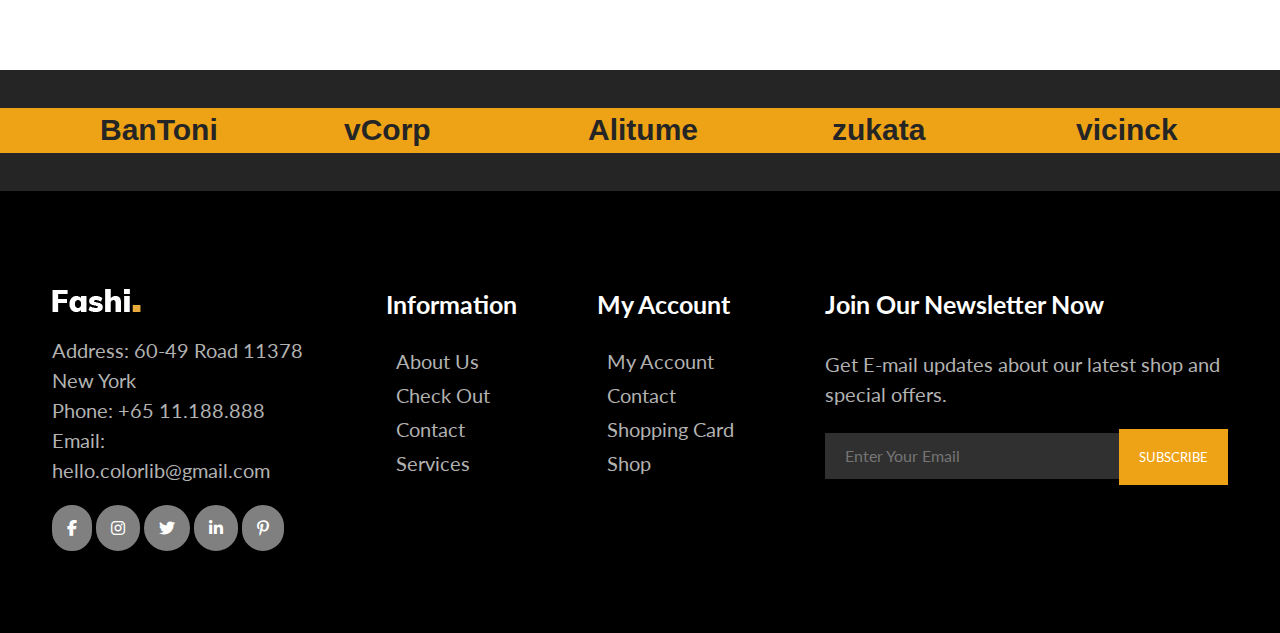
<file: contact.html>
<!DOCTYPE html>
<html lang="en">
<head>
    <meta charset="UTF-8">
    <meta http-equiv="X-UA-Compatible" content="IE=edge">
    <link rel="stylesheet" href="./css/contact.css">
    <link href="https://fonts.googleapis.com/css2?family=Barlow:wght@400;700&family=Lato&family=Oswald:wght@400;700&display=swap" rel="stylesheet">
    <link rel="stylesheet" href="https://cdnjs.cloudflare.com/ajax/libs/font-awesome/6.1.1/css/all.min.css">
    <meta name="viewport" content="width=device-width, initial-scale=1.0">
    <title>Document</title>
</head>
<body>
    <div class="contact-nav">
        <div class="container nav">

            <div class="info">

                <div class="mail-info">
                    <i class="fa-solid fa-envelope"></i>
                    <span>hello.colorlib@gmail.com</span>
                </div>

                <div class="no-info">
                    <i class="fa-solid fa-phone"></i>
                    <span>+65 11.188.888</span>
                </div>
                
            </div>

            <div class="select">
                <div class="socials">
                    <i class="fa-brands fa-facebook-f"></i>
                    <i class="fa-brands fa-twitter"></i>
                    <i class="fa-brands fa-linkedin-in"></i>
                    <i class="fa-brands fa-pinterest-p"></i>
                </div>

                <div class="lang">
                    <img src="/assets/img/flag-1.jpg.webp" alt="">
                    <button>English</button>
                </div>

                <div class="user">
                    <i class="fa-solid fa-user"></i>
                   <span>Login</span> 
                </div>
            </div>
        </div>
    </div>

    <div class="container find">
        
        <div class="logo">
            <img src="assets/img/download.webp" alt="">
        </div>

        <div class="search">
            <select name="" id="select">
                <option value="">All Categories</option>
            </select>
            <input type="search" name="" id="" placeholder="What Do You Need?">
            <button><i class="fa-solid fa-magnifying-glass"></i></button>
        </div>

        <div class="myshop">
            <i class="fa-solid fa-heart"></i>
            <i class="fa-solid fa-bag-shopping"></i>
            <span>$150.00</span>
        </div>

    </div>

    <div class="main-nav">
        <div class="container sectors">
            <div class="container secs">
                <span>ALL DEPARTMENTS</span>
                <ul>
                    <li> <a href="./index.html">HOME</a></li>
                    <li><a href="./shop.html">SHOP</a></li>
                    <li><a href="">COLLECTION</a></li>
                    <li><a href="./blog.html">BLOG</a></li>
                    <li><a href="">PAGES</a></li>
                    <li><a href="./contact.html">CONTACT</a></li>

                </ul>
            </div>
         <button><h3>Menu</h3> <i class="fa-solid fa-bars"></i></button>  
        </div>
    </div>


    <div class="container home-nav">
        <i class="fa-solid fa-house-chimney"></i> 
        <span>Home</span>

         <span class="shop-spn">>Shop</span>
    </div>

    <div class="map">
        <iframe src="https://www.google.com/maps/embed?pb=!1m18!1m12!1m3!1d11362.215545144762!2d49.8669745763705!3d40.396127939595985!2m3!1f0!2f0!3f0!3m2!1i1024!2i768!4f13.1!3m3!1m2!1s0x0%3A0xa8c2cbf267a83fbd!2sHaydar%20Aliyev%20K%C3%BClt%C3%BCr%20Merkezi!5e0!3m2!1str!2s!4v1653489272012!5m2!1str!2s" width="800" height="600" style="border:0;" allowfullscreen="" loading="lazy" referrerpolicy="no-referrer-when-downgrade"></iframe>
    </div>

    <div class="with-us">
        <div class="contact-us">
            <h3>Contact Us</h3>
            <p>Contrary to popular belief, Lorem Ipsum is simply random text. It has roots in a piece of classical Latin literature from 45 BC, maki years old.</p>

            <div class="contact-sectors">
                <div class="local">
                    <i class="fa-solid fa-location-dot"></i>
                </div>
                <div class="adres">
                    <h4>Adress</h4>
                    <p>60-49 Road 11378 New York</p>
    
                </div>
            </div>

            <div class="contact-sectors">
                <div class="local">
                    <i class="fa-solid fa-mobile-screen"></i>
                </div>
                <div class="adres">
                    <h4>Phone</h4>
                    <p>+65 11.188.888</p>
    
                </div>
            </div>

            <div class="contact-sectors">
                <div class="local">
                    <i class="fa-solid fa-envelope"></i>
                </div>
                <div class="adres">
                    <h4>Mail</h4>
                    <p>hellocolorlib@gmail.com</p>
    
                </div>
            </div>


        </div>



        <div class="comment">
            <h3>Leave A Comment</h3>
            <p>Our staff will call back later and answer your questions.</p>
            <input type="text" placeholder="Your Name..."> 
            <input type="text" placeholder="Your Email..."> 

            <div class="message">
                <input class="your-text" type="text" placeholder="Your Message...">
            </div>
            <button>SEND MESSAGE</button>
        </div>
    </div>

    <div class="sponsor">
        
        <div class="container sps-info">
            <div class="sps1">
                <h3>BanToni</h3>
            </div>

            <div class="sps1">
                <h3>vCorp</h3>
            </div>

            <div class="sps1">
                <h3>Alitume</h3>
            </div>

            <div class="sps1">
                <h3>zukata</h3>
            </div>

            <div class="sps1">
                <h3>vicinck</h3>
            </div>




        </div>
    </div>

    <div class="feature">
        <div class="feature-info">

            <div class="ftr1">
                <img src="./assets/img/balaca logo.webp" alt="">
                <p>Address: 60-49 Road 11378 <br> New York</p>
                <p>Phone: +65 11.188.888</p>
                <p>Email: hello.colorlib@gmail.com</p>

                
                <i class="fa-brands fa-facebook-f"></i>
                <i class="fa-brands fa-instagram"></i>
                <i class="fa-brands fa-twitter"></i>
                <i class="fa-brands fa-linkedin-in"></i>
                <i class="fa-brands fa-pinterest-p"></i>


            </div>

            <div class="ftr2">
                <h3>Information</h3>
                <ul>
                    <li>About Us</li>
                    <li>Check Out</li>
                    <li>Contact</li>
                    <li>Services</li>
                </ul>
            </div>

            <div class="ftr2">
                <h3>My Account</h3>
                <ul>
                    <li>My Account</li>
                    <li>Contact</li>
                    <li> Shopping Card</li>
                    <li>Shop</li>
                </ul>
            </div>


            <div class="ftr2">
                <h3>Join Our Newsletter Now</h3>
                <p>Get E-mail updates about our latest shop and <br> special offers.</p>
                <input type="search" name="" id="" placeholder="Enter Your Email"> <button>SUBSCRIBE</button>
            </div>



        </div>
    </div>


</body>
</html>
</file>
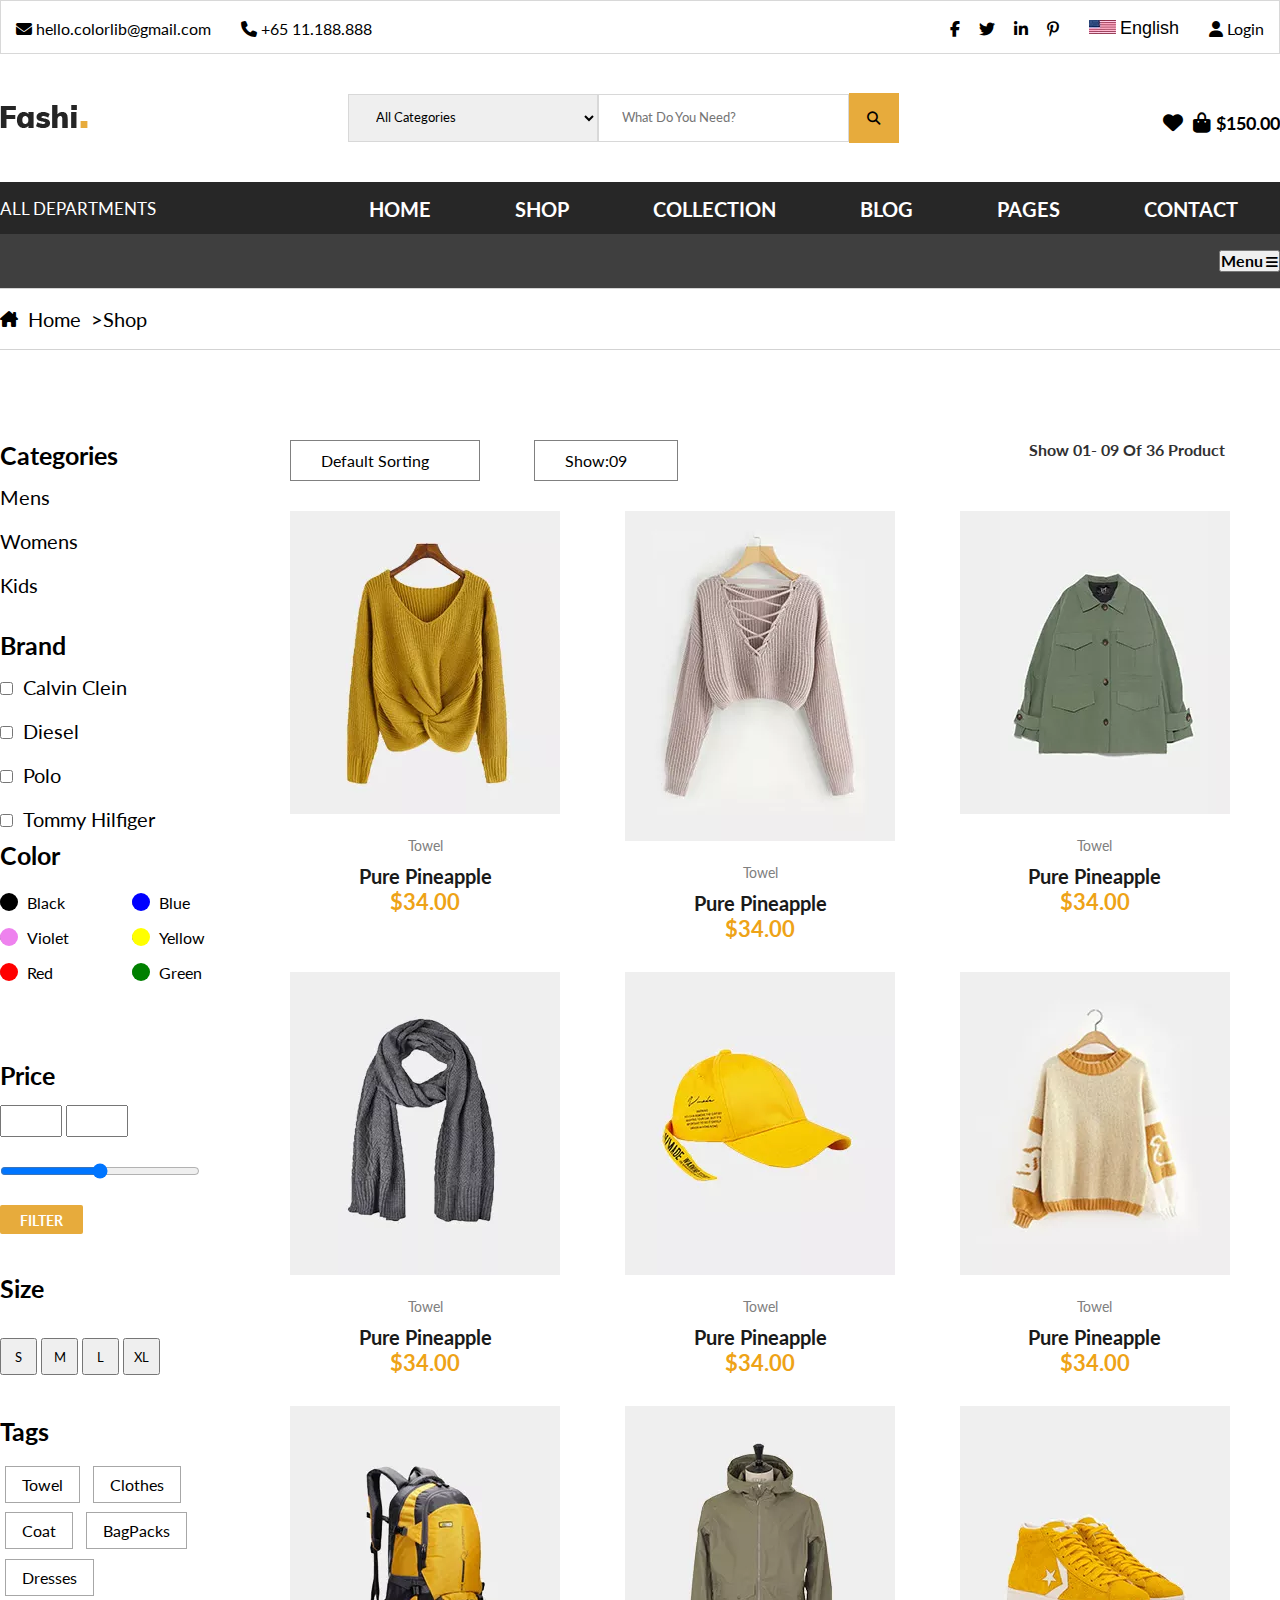
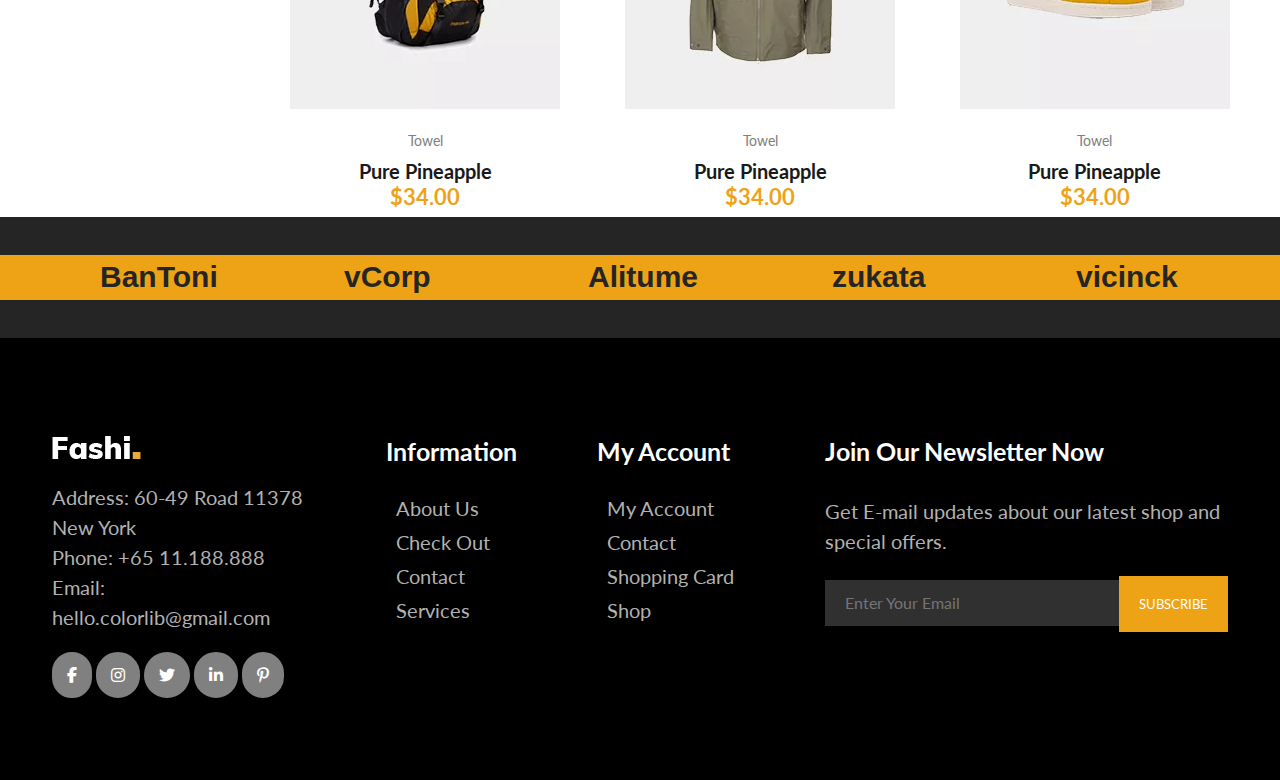
<file: Fashihtml/shop.html>
<!DOCTYPE html>
<html lang="en">
<head>
    <meta charset="UTF-8">
    <meta http-equiv="X-UA-Compatible" content="IE=edge">
    <link href="https://fonts.googleapis.com/css2?family=Barlow:wght@400;700&family=Lato&family=Oswald:wght@400;700&display=swap" rel="stylesheet">
    <link rel="stylesheet" href="./css/shop.css">
    <link rel="stylesheet" href="https://cdnjs.cloudflare.com/ajax/libs/font-awesome/6.1.1/css/all.min.css">
    <meta name="viewport" content="width=device-width, initial-scale=1.0">
    <title>Document</title>
</head>
<body>


    <div class="contact-nav">
        <div class="container nav">

            <div class="info">

                <div class="mail-info">
                    <i class="fa-solid fa-envelope"></i>
                    <span>hello.colorlib@gmail.com</span>
                </div>

                <div class="no-info">
                    <i class="fa-solid fa-phone"></i>
                    <span>+65 11.188.888</span>
                </div>
                
            </div>

            <div class="select">
                <div class="socials">
                    <i class="fa-brands fa-facebook-f"></i>
                    <i class="fa-brands fa-twitter"></i>
                    <i class="fa-brands fa-linkedin-in"></i>
                    <i class="fa-brands fa-pinterest-p"></i>
                </div>

                <div class="lang">
                    <img src="/assets/img/flag-1.jpg.webp" alt="">
                    <button>English</button>
                </div>

                <div class="user">
                    <i class="fa-solid fa-user"></i>
                   <span>Login</span> 
                </div>
            </div>
        </div>
    </div>

    <div class="container find">
        
        <div class="logo">
            <img src="assets/img/download.webp" alt="">
        </div>

        <div class="search">
            <select name="" id="select">
                <option value="">All Categories</option>
            </select>
            <input type="search" name="" id="" placeholder="What Do You Need?">
            <button><i class="fa-solid fa-magnifying-glass"></i></button>
        </div>

        <div class="myshop">
            <i class="fa-solid fa-heart"></i>
            <i class="fa-solid fa-bag-shopping"></i>
            <span>$150.00</span>
        </div>

    </div>

    <div class="main-nav">
        <div class="container sectors">
            <div class="container secs">
                <span>ALL DEPARTMENTS</span>
                <ul>
                    <li> <a href="./index.html">HOME</a></li>
                    <li><a href="./shop.html">SHOP</a></li>
                    <li><a href="">COLLECTION</a></li>
                    <li><a href="./blog.html">BLOG</a></li>
                    <li><a href="">PAGES</a></li>
                    <li><a href="./contact.html">CONTACT</a></li>

                </ul>
            </div>
         <button><h3>Menu</h3> <i class="fa-solid fa-bars"></i></button>  
        </div>
    </div>


    <div class="container home-nav">
        <i class="fa-solid fa-house-chimney"></i> 
        <span>Home</span>

         <span class="shop-spn">>Shop</span>
    </div>


    <div class="container shop">

        <div class="categories">

            <div class="category1">

                <h3>Categories</h3>
                <ul>
                    <li><a href="">Mens</a></li>
                    <li><a href="">Womens</a></li>
                    <li><a href="">Kids</a></li>
                </ul>

            </div>

            <div class="category2">

                <h3>Brand</h3>
                <ul>

                    <li><input type="checkbox" name="" id="">Calvin Clein</li>
                    <li><input type="checkbox" name="" id="">Diesel</li>
                    <li><input type="checkbox" name="" id="">Polo</li>
                    <li><input type="checkbox" name="" id="">Tommy Hilfiger</li>

                </ul>

            </div>

            <div class="category2">

                <h3>Color</h3>
                <div class="colors">
                    <div class="circle">

                        <input type="radio" name="black" id="black">
                        <label class="black-label" for="black">Black</label>
        
                    </div>

                    <div class="circle">
                        
                        <input type="radio" name="blue" id="blue">
                        <label class="blue-label" for="blue">Blue</label>
        
                    </div>


                    <div class="circle">
                        
                        <input type="radio" name="violet" id="violet">
                        <label class="violet-label" for="violet">Violet</label>
        
                    </div>

                    <div class="circle">
                        
                        <input type="radio" name="yellow" id="yellow">
                        <label class="yellow-label" for="yellow">Yellow</label>
        
                    </div>

                    <div class="circle">
                        
                        <input type="radio" name="red" id="red">
                        <label class="red-label" for="red">Red</label>
        
                    </div>

                    <div class="circle">
                        
                        <input type="radio" name="green" id="green">
                        <label class="green-label" for="green">Green</label>
        
                    </div>




                </div>

               

            </div>


            <div class="price">
                <h3>Price</h3>
                <input type="text" id="minamount">
                <input type="text" id="maxamount"><br>
                <input type="range" name="" id="price-bar"><br>
                <button>FILTER</button>
            </div>

            <div class="size">
                <h3>Size</h3>
                <button>S</button>
                <button>M</button>
                <button>L</button>
                <button>XL</button>

            </div>

            <div class="price">
                <h3>Tags</h3>
                <div class="t-container">
                    <a href="#">Towel</a>
                    <a href="#">Clothes</a>
                    <a href="#">Coat</a>
                    <a href="#">BagPacks</a>
                    <a href="#">Dresses</a>
                </div>
            </div>




        </div>


        <div class="clothes">

            <div class="default">
                <div class="result-product">
                    <span>Default Sorting</span>
                    <span>Show:09</span>
    
                </div>

                <div class="result">
                    <h4>Show 01- 09 Of 36 Product</h4>
                </div>

    
            </div>

            <div class="choose">
                <div class="photo1">
                    
                    <img src="./assets/img/xproduct-1.jpg.pagespeed.ic.EjFy6O7E2S.webp" alt="">
                    <p>Towel</p>
                    <h3>Pure Pineapple</h3>
                    <h4>$34.00</h4>
    
                </div>

                <div class="photo1">
                    
                    <img src="assets/img/paltar1.webp" alt="">
                    <p>Towel</p>
                    <h3>Pure Pineapple</h3>
                    <h4>$34.00</h4>
    
                </div>

                <div class="photo1">
                    
                    <img src="assets/img/xproduct-3.jpg.pagespeed.ic.uzHpfmQ3ev.webp" alt="">
                    <p>Towel</p>
                    <h3>Pure Pineapple</h3>
                    <h4>$34.00</h4>
    
                </div>



            </div>

            <div class="choose">
                <div class="photo1">
                    
                    <img src="assets/img/xproduct-4.jpg.pagespeed.ic.7itmLVu-CZ.webp" alt="">
                    <p>Towel</p>
                    <h3>Pure Pineapple</h3>
                    <h4>$34.00</h4>
    
                </div>

                <div class="photo1">
                    
                    <img src="assets/img/xproduct-5.jpg.pagespeed.ic.n0TlrUSLi_.webp" alt="">
                    <p>Towel</p>
                    <h3>Pure Pineapple</h3>
                    <h4>$34.00</h4>
    
                </div>

                <div class="photo1">
                    
                    <img src="assets/img/xproduct-6.jpg.pagespeed.ic.v1_zCVmRRv.webp" alt="">
                    <p>Towel</p>
                    <h3>Pure Pineapple</h3>
                    <h4>$34.00</h4>
    
                </div>



            </div>

            <div class="choose">
                <div class="photo1">
                    
                    <img src="assets/img/xproduct-7.jpg.pagespeed.ic.udgg2eFaHk.webp" alt="">
                    <p>Towel</p>
                    <h3>Pure Pineapple</h3>
                    <h4>$34.00</h4>
    
                </div>

                <div class="photo1">
                    
                    <img src="assets/img/xproduct-8.jpg.pagespeed.ic.sN6Oa7CnrH.webp" alt="">
                    <p>Towel</p>
                    <h3>Pure Pineapple</h3>
                    <h4>$34.00</h4>
    
                </div>

                <div class="photo1">
                    
                    <img src="assets/img/xproduct-9.jpg.pagespeed.ic.2ArVgC4NFZ.webp" alt="">
                    <p>Towel</p>
                    <h3>Pure Pineapple</h3>
                    <h4>$34.00</h4>
    
                </div>



            </div>


    


        </div>




    </div>



    <div class="sponsor">
        
        <div class="container sps-info">
            <div class="sps1">
                <h3>BanToni</h3>
            </div>

            <div class="sps1">
                <h3>vCorp</h3>
            </div>

            <div class="sps1">
                <h3>Alitume</h3>
            </div>

            <div class="sps1">
                <h3>zukata</h3>
            </div>

            <div class="sps1">
                <h3>vicinck</h3>
            </div>




        </div>
    </div>



    <div class="feature">
        <div class="feature-info">

            <div class="ftr1">
                <img src="./assets/img/balaca logo.webp" alt="">
                <p>Address: 60-49 Road 11378 <br> New York</p>
                <p>Phone: +65 11.188.888</p>
                <p>Email: hello.colorlib@gmail.com</p>

                
                <i class="fa-brands fa-facebook-f"></i>
                <i class="fa-brands fa-instagram"></i>
                <i class="fa-brands fa-twitter"></i>
                <i class="fa-brands fa-linkedin-in"></i>
                <i class="fa-brands fa-pinterest-p"></i>


            </div>

            <div class="ftr2">
                <h3>Information</h3>
                <ul>
                    <li>About Us</li>
                    <li>Check Out</li>
                    <li>Contact</li>
                    <li>Services</li>
                </ul>
            </div>

            <div class="ftr2">
                <h3>My Account</h3>
                <ul>
                    <li>My Account</li>
                    <li>Contact</li>
                    <li> Shopping Card</li>
                    <li>Shop</li>
                </ul>
            </div>


            <div class="ftr2">
                <h3>Join Our Newsletter Now</h3>
                <p>Get E-mail updates about our latest shop and <br> special offers.</p>
                <input type="search" name="" id="" placeholder="Enter Your Email"> <button>SUBSCRIBE</button>
            </div>



        </div>
    </div>


    
</body>
</html>
</file>
<file: css/fashi.css>
*{
    margin: 0;
    padding: 0;
}

.container{
    width: 100%;
    max-width: 1140px;
}

.contact-nav{
    width: 100%;
    height: 54px;
    border: 1px solid rgb(216, 216, 216);
    box-sizing: border-box;
}


.nav{
    margin: auto;
    height: 54px;
    display: flex;
    justify-content: space-between;
    align-items: center;
}
.info{
    display: flex;
}

.select{
    display: flex;
    align-items: center;
}
.info .mail-info, .no-info{
    padding: 15px;
    box-sizing: border-box;
     
}
.select .socials, .lang, .user{
    padding: 15px;
    box-sizing: border-box;
}
.socials i{
    margin-left: 15px;
}
.lang button{
    border: none;
    background-color: rgb(255, 255, 255);
    font-family: 'Gill Sans', 'Gill Sans MT', Calibri, 'Trebuchet MS', sans-serif;
    font-size: 18px;
}
.find{
    height: 128px;
    margin: auto;
    display: flex;
    justify-content: space-between;
    align-items: center;
}


.search select{
    width: 250px;
    height: 48px;
    padding-left: 23px;
    padding-top: 11px;
    padding-bottom: 13px;
    padding-right: 60px;
    box-sizing: border-box;
    border: 1px solid rgb(216, 216, 216);
}
.search input{
    height: 48px;
    padding-left: 23px;
    padding-top: 11px;
    padding-bottom: 13px;
    padding-right: 60px;
    box-sizing: border-box;
    border: 1px solid rgb(216, 216, 216);
}
.search button {
    width: 50px;
    height: 50px;
    background: #e7ab3c;
    border: none;
}
.search{
    display: flex;
    flex-direction: row;
    align-items: center;
}
.myshop{
    margin-top: 9px;
    display: flex;
    justify-content: center;
    align-items: center;
}
.myshop i{
    font-size: 20px;
    padding: 5px;
    box-sizing: border-box;
}
.myshop span{
    font-size: 18px;
    font-weight: 700;
}

.main-nav{
    width: 100%;
    height: 106px;
    background-color: black;
}
.sectors{
    height: 106px;
    margin: auto;
    background-color: rgb(63, 63, 63);
}
.secs{
    height: 52px;
    margin: auto;
    background-color: rgb(39, 39, 39);
    display: flex;
    align-items: center;
    justify-content: space-between;
}
.secs ul{
    display: flex;
    list-style-type: none;
}

.secs ul li{
    padding: 16px 42px 15px;
    color: #fff;
    font-size: 20px;
    font-weight: 700;
    display: block;
    transition: 0.5s;
}

.secs ul li:hover{
    background-color: #e7ab3c;
}

.secs span{
    color: #fff;
    font-size: 17px;
}
.sectors button{
    float: right;
    margin-top: 16px;
}
.sectors button h3{
    display: inline;
}
.hero{
    height: 725px;
    background-image: url(/assets/img/hero-1.jpg.webp);
    background-position-x: center;
    background-size: cover;
    display: flex;
    justify-content: center;
    flex-direction: column;
    align-items: center;
    text-align: center;
}
.hero .hero-txt{
    width: 400px;
    margin-right: 800px;
    text-align: left;
}
.hero-txt p{
    font-size: 20px;
    color: #e7ab3c;
}
.hero-txt h3{
    font-size: 60px;
    font-family: 'Lucida Sans', 'Lucida Sans Regular', 'Lucida Grande', 'Lucida Sans Unicode', Geneva, Verdana, sans-serif;
}
.hero-txt h4{
    color: grey;
    font-size: 15px;
    margin-bottom: 20px;
}
.hero-txt button{
    width: 130px;
    padding: 20px;
    box-sizing: border-box;
    color: #fff;
    background-color: #e7ab3c;
    border: none;
}
.clothes{
    height: 213px;
    margin: auto;
    display: flex;
    justify-content: space-between;
    margin-top: 40px;
}
.clothe1{
    width: 379px;
    height: 213px;
    background-size: cover;
    position: relative;
    background-position: 10px;
    display: flex;
    flex-direction: column;
    justify-content: center;
    align-items: center;
}
.clothe1 h3{
    border: 1px solid black;
    padding-left: 20px;
    padding-right: 20px;
    padding-top: 15px;
    padding-bottom: 15px;
    box-sizing: border-box;
    background-color: #fff;
    margin-top: -100px;
}
.clothe1 img{
    width: 379px;
    height: 213px;
}
.clothe1 h3:hover{
    border: 5px solid rgb(255, 255, 255);
}

.women{
    height: 700px;
    margin: auto;
    margin-top: 110px;
    display: flex;
    justify-content: space-between;
}

.women-img{
  width: 299px;
  height: 620px;
  background-image: url(/assets/img/women-large.jpg.webp);
  background-size: cover;
  background-position: center;
  display: flex;
  flex-direction: column;
  justify-content: center;
  align-items: center;
}
.women-img h3{
    color: #fff;
    font-size: 48px;
    font-weight: 700;
    margin-bottom: 18px;
}
.women-img p a{
    color: #fff;
    font-size: 18px;
    font-weight: 500;
    display: inline-block;
    position: relative;
}
.women-products{
    width: 768px;
    height: 62px;
    margin-top: 40px;
    margin-right: 45px;
}
.women-products ul{
    display: flex;
    justify-content: center;
    align-items: flex-end;
    margin-top: 40px;
    margin-left: 100px;
}

.women-products ul li{
    margin-right: 10px;
    list-style-type: none;
    font-size: 25px;
}
.women-products ul li a{
    color: rgb(43, 43, 43);
    text-decoration: none;
}
.photos{
    width: 768px;
    height: 402px;
    display: flex;
    justify-content: space-between;
    margin: auto;
    margin-left: 50px;
    margin-top: 15px;
}
.photo1 img{
    width: 239px;
    height: 293px;
}
.photo1{
  width:239px ;  
  height: 421px;
  background-color: #fff;
  text-align: center;
}

.photo1 p{
    color: grey;
    font-size: 14px;
    margin-bottom: 10px;
    margin-top: 20px;
}

.photo1 h3{
    color: rgb(26, 26, 26);
    font-size: 20px;
    margin-bottom: 10px;
}
.photo1 h4{
    color: #eea317;
    font-size: 22px;
}

.clock{
    width: 100%;
    max-width: 1170px;
    height: 565px;
    margin: auto;
    padding-top: 80px;
    box-sizing: border-box;
    background-image: url(/assets/img/time-bg.jpg.webp);
    background-position: center;
}

.deal{
    width: 100%;
    max-width: 1170px;
    height: 405px;
    margin: auto;
}
.deal-txt .but1{
    display: block;
    margin: auto;
    height: 45px;
    margin-top: 20px;
    width: 130px;
    padding: 20px;
    box-sizing: border-box;
    color: #fff;
    background-color: #e7ab3c;
    border: none;
    font-size: 14px;
}


.deal-txt{
    width: 570px;
    height: 405px;
    padding: 70px;
    box-sizing: border-box;
    text-align: center;
}

.deal-txt h3{
    font-size: 50px;
    font-weight: 100px;
    margin-bottom: 20px;
}

.deal-txt p{
    font-size: 15px;
    color: grey;
    margin-bottom: 20px;
}

.deal-txt h4{
    color: #eea317;
    font-size: 30px;
    font-weight: 100px;
    margin-bottom: 10px;
}
.deal-txt span{
    font-size: 14px;
    color: grey;
}
.deal-txt button{
    padding-top:20px;
    padding-bottom: 0px;
    padding-left: 10px;
    padding-right: 10px;
    box-sizing: border-box;
    background-color: #fff;
    color: #eea317;
    border: 0;
    font-size: 20px;
    margin-left: 20px;
    margin-top: 20px;
    margin-bottom: 20px;
}
.men{
    display: flex;
    flex-direction: row-reverse;
    justify-content: space-between;
    margin: auto;
    margin-top: 90px;
}

.men-img{
    width: 299px;
    height: 620px;
    background-image: url(/assets/img/man-large.jpg.webp);
    background-size: cover;
    background-position: center;
    display: flex;
    flex-direction: column;
    justify-content: center;
    align-items: center;
  }
  
  .men-img h3{
    color: #fff;
    font-size: 48px;
    font-weight: 700;
    margin-bottom: 18px;
}
.men-img p a{
    color: #fff;
    font-size: 18px;
    font-weight: 500;
    display: inline-block;
    position: relative;
}

.galery{
    width: 100%;
    height: 320px;
    display: flex;
    justify-content: space-between;
    margin: auto;
    margin-top: 90px;
}
.insta1{
    width: 245px;
    height: 320px;
}
.insta1 img{
    width: 224px;
    height: 320px;
    object-fit: cover;
}


.blog{
    text-align: center;
    font-size: 40px;
    margin-top: 90px;
}

.news{
    height: 520px;
    margin: auto;
    display: flex;
    justify-content: space-between;
    margin-top: 50px;
}

.news1{
    width: 350px;
    height: 499px;
}

.news1 p{
    margin-top: 20px;
    color: grey;
    font-size: 18px;
}
.news1 i{
    color: #e7ab3c;
}
.fa-comment{
    margin-left: 18px;
}
.news1 h3{
    font-size: 30px;
    margin-top: 20px;
}
.news1 h4{
    color: grey;
    font-size: 18px;
    margin-top: 20px;
}
.icons{
    height: 100px;
    margin: auto;
    display: flex;
    justify-content: space-between;
    margin-top: 90px;
    border: 1px solid rgb(236, 236, 236);
}
.icon1{
    width: 359px;
    height: 95px;
    padding-top: 30px;
    padding-bottom: 25px;
    padding-left: 55px;
    padding-right: 55px;
    border-right: 1px solid #F3F4F0;
    box-sizing: border-box;
    display: flex;
    justify-content: space-around;
    text-align: left;
    border: 1px solid rgb(236, 236, 236);
}

.icon-txt span{
    color: #252525;
    line-height: 20px;
    font-weight: 700;
    text-transform: uppercase;
}
.icon-txt p{
    font-size: 16px;
    font-family: "Muli", sans-serif;
    margin-top: 4px;
}

.sponsor{
    width: 100%;
    height: 121px;
    background-color: #252525;
    padding-top: 38px;
    box-sizing: border-box;
    margin-top: 90px;
}
.sps-info{
    height: 45px;
    margin: auto;
    background-color: #eea317;
    padding-left: 100px;
    padding-top: 10px;
    box-sizing: border-box;
    display: flex;
    justify-content: space-between;
    align-items: center;
}

.sps1{
    width: 204px;
    height: 45px;
}
.sps1 h3{
    font-size: 30px;
    color: #252525;
    font-family: 'Franklin Gothic Medium', 'Arial Narrow', Arial, sans-serif;
}

.feature{
    width: 100%;
    height: 442px;
    background-color: #000000;
    padding-top: 78px;
    box-sizing: border-box;

}
.feature-info{
    margin: auto;
    height: 265px;
    margin: auto;
    display: flex;
    justify-content: space-between;
    padding-left: 32px;
    padding-right: 32px;
    box-sizing: border-box;
}

.ftr1{
    width: 293px;
    height: 265px;
    box-sizing: border-box;
    padding: 20px;
}

.ftr1 p{
    color: #b2b2b2;
    font-size: 20px;
    line-height: 30px;
}

.ftr1 img{
    margin-bottom: 20px;
}
.ftr1 i{
    margin-top: 20px;
    border: 15px solid gray;
    background-color: gray;
    border-radius: 30px;
    color: #fff;
    transition: 0.5s;
}

.ftr1 i:hover{
    background-color: #e7ab3c;
    border: 15px solid #e7ab3c;
    border-radius: 30px;

}
.ftr2{
    height: 265px;
    padding: 20px;
    box-sizing: border-box;
}

.ftr2 ul{
    list-style-type: none;
}
.ftr2 h3{
    color: #fff;
    font-size: 25px;
    margin-bottom: 30px;
}
.ftr2 ul li{
    color: #b2b2b2;
    margin: 10px;
    font-size: 20px;
}

.ftr2 p{
    color: #b2b2b2;
    font-size: 20px;
    line-height: 30px;
    margin-bottom: 20px;
}
.ftr2 input{
    color: #b2b2b2;
    background: #303030;
    width: 300px;
    height: 46px;
    font-size: 16px;
    border: none;
    padding-left: 20px;
}
.ftr2 button{
    background-color: #eea317;
    color: #fff;
    border: none;
    padding: 20px;
    box-sizing: border-box;
    margin-left: -10px;
}
</file>
<file: css/responsive.css>
@media screen and  (max-width:740px){
   
.socials{
    width: 170px;
}
.user{
    width: 100px;
}
.lang{
    width: 120px;
}
.mail-info {
    font-size: 15px;
    display: flex;
    align-items: center;
}
.no-info{
    display: flex;
    align-items: center;
    width: 150px;
}

.find select,input{
    width: 200px;
    text-align: left;
    font-size: 14px;
}
.myshop{
    width: 150px;
}

.main-nav{
    width: 740px;
    height: fit-content;
}

}
</file>
<file: Fashihtml/css/fashi.css>
*{
    margin: 0;
    padding: 0;
    font-family: 'Lato', sans-serif;
}

.container{
    width: 100%;
    max-width: 1140px;
}

.contact-nav{
    width: 100%;
    height: 54px;
    border: 1px solid rgb(216, 216, 216);
    box-sizing: border-box;
}


.nav{
    margin: auto;
    height: 54px;
    display: flex;
    justify-content: space-between;
    align-items: center;
}
.info{
    display: flex;
}

.select{
    display: flex;
    align-items: center;
}
.info .mail-info, .no-info{
    padding: 15px;
    box-sizing: border-box;
     
}
.select .socials, .lang, .user{
    padding: 15px;
    box-sizing: border-box;
}
.socials i{
    margin-left: 15px;
}
.lang button{
    border: none;
    background-color: rgb(255, 255, 255);
    font-family: 'Gill Sans', 'Gill Sans MT', Calibri, 'Trebuchet MS', sans-serif;
    font-size: 18px;
}
.find{
    height: 128px;
    margin: auto;
    display: flex;
    justify-content: space-between;
    align-items: center;
}


.search select{
    width: 250px;
    height: 48px;
    padding-left: 23px;
    padding-top: 11px;
    padding-bottom: 13px;
    padding-right: 60px;
    box-sizing: border-box;
    border: 1px solid rgb(216, 216, 216);
}
.search input{
    height: 48px;
    padding-left: 23px;
    padding-top: 11px;
    padding-bottom: 13px;
    padding-right: 60px;
    box-sizing: border-box;
    border: 1px solid rgb(216, 216, 216);
}
.search button {
    width: 50px;
    height: 50px;
    background: #e7ab3c;
    border: none;
}
.search{
    display: flex;
    flex-direction: row;
    align-items: center;
}
.myshop{
    margin-top: 9px;
    display: flex;
    justify-content: center;
    align-items: center;
}
.myshop i{
    font-size: 20px;
    padding: 5px;
    box-sizing: border-box;
}
.myshop span{
    font-size: 18px;
    font-weight: 700;
}

.main-nav{
    width: 100%;
    height: 106px;
    background-color: black;
}
.sectors{
    height: 106px;
    margin: auto;
    background-color: rgb(63, 63, 63);
}
.secs{
    height: 52px;
    margin: auto;
    background-color: rgb(39, 39, 39);
    display: flex;
    align-items: center;
    justify-content: space-between;
}
.secs ul{
    display: flex;
    list-style-type: none;
}

.secs ul li{
    padding: 16px 42px 15px;
    color: #fff;
    font-size: 20px;
    font-weight: 700;
    display: block;
    transition: 0.5s;
}
.secs ul li:hover{
    background-color: #e7ab3c;
}

.secs ul li a{
    text-decoration: none;
    color: #fff;
}



.secs span{
    color: #fff;
    font-size: 17px;
}
.sectors button{
    float: right;
    margin-top: 16px;
}
.sectors button h3{
    display: inline;
}
.hero{
    height: 725px;
    background-image: url(/assets/img/hero-1.jpg.webp);
    background-position-x: center;
    background-size: cover;
    display: flex;
    justify-content: center;
    flex-direction: column;
    align-items: center;
    text-align: center;
}
.hero .hero-txt{
    width: 400px;
    margin-right: 800px;
    text-align: left;
}
.hero-txt p{
    font-size: 20px;
    color: #e7ab3c;
}
.hero-txt h3{
    font-size: 60px;
    font-family: 'Lucida Sans', 'Lucida Sans Regular', 'Lucida Grande', 'Lucida Sans Unicode', Geneva, Verdana, sans-serif;
}
.hero-txt h4{
    color: grey;
    font-size: 15px;
    margin-bottom: 20px;
}
.hero-txt button{
    width: 130px;
    padding: 20px;
    box-sizing: border-box;
    color: #fff;
    background-color: #e7ab3c;
    border: none;
}
.clothes{
    height: 213px;
    margin: auto;
    display: flex;
    justify-content: space-between;
    margin-top: 40px;
}
.clothe1{
    width: 379px;
    height: 213px;
    background-size: cover;
    position: relative;
    background-position: 10px;
    display: flex;
    flex-direction: column;
    justify-content: center;
    align-items: center;
}
.clothe1 h3{
    border: 1px solid black;
    padding-left: 20px;
    padding-right: 20px;
    padding-top: 15px;
    padding-bottom: 15px;
    box-sizing: border-box;
    background-color: #fff;
    margin-top: -100px;
}
.clothe1 img{
    width: 379px;
    height: 213px;
}
.clothe1 h3:hover{
    border: 5px solid rgb(255, 255, 255);
}

.women{
    height: 700px;
    margin: auto;
    margin-top: 110px;
    display: flex;
    justify-content: space-between;
}

.women-img{
  width: 299px;
  height: 620px;
  background-image: url(/assets/img/women-large.jpg.webp);
  background-size: cover;
  background-position: center;
  display: flex;
  flex-direction: column;
  justify-content: center;
  align-items: center;
}
.women-img h3{
    color: #fff;
    font-size: 48px;
    font-weight: 700;
    margin-bottom: 18px;
}
.women-img p a{
    color: #fff;
    font-size: 18px;
    font-weight: 500;
    display: inline-block;
    position: relative;
}
.women-products{
    width: 768px;
    height: 62px;
    margin-top: 40px;
    margin-right: 45px;
}
.women-products ul{
    display: flex;
    justify-content: center;
    align-items: flex-end;
    margin-top: 40px;
    margin-left: 100px;
}

.women-products ul li{
    margin-right: 10px;
    list-style-type: none;
    font-size: 25px;
}
.women-products ul li a{
    color: rgb(43, 43, 43);
    text-decoration: none;
}
.photos{
    width: 768px;
    height: 402px;
    display: flex;
    justify-content: space-between;
    margin: auto;
    margin-left: 50px;
    margin-top: 15px;
}
.photo1 img{
    width: 239px;
    height: 293px;
}
.photo1{
  width:239px ;  
  height: 421px;
  background-color: #fff;
  text-align: center;
}

.photo1 p{
    color: grey;
    font-size: 14px;
    margin-bottom: 10px;
    margin-top: 20px;
}

.photo1 h3{
    color: rgb(26, 26, 26);
    font-size: 20px;
    margin-bottom: 10px;
}
.photo1 h4{
    color: #eea317;
    font-size: 22px;
}

.clock{
    width: 100%;
    max-width: 1170px;
    height: 565px;
    margin: auto;
    padding-top: 80px;
    box-sizing: border-box;
    background-image: url(/assets/img/time-bg.jpg.webp);
    background-position: center;
}

.deal{
    width: 100%;
    max-width: 1170px;
    height: 405px;
    margin: auto;
}
.deal-txt .but1{
    display: block;
    margin: auto;
    height: 45px;
    margin-top: 20px;
    width: 130px;
    padding: 20px;
    box-sizing: border-box;
    color: #fff;
    background-color: #e7ab3c;
    border: none;
    font-size: 14px;
}


.deal-txt{
    width: 570px;
    height: 405px;
    padding: 70px;
    box-sizing: border-box;
    text-align: center;
}

.deal-txt h3{
    font-size: 50px;
    font-weight: 100px;
    margin-bottom: 20px;
}

.deal-txt p{
    font-size: 15px;
    color: grey;
    margin-bottom: 20px;
}

.deal-txt h4{
    color: #eea317;
    font-size: 30px;
    font-weight: 100px;
    margin-bottom: 10px;
}
.deal-txt span{
    font-size: 14px;
    color: grey;
}
.deal-txt button{
    padding-top:20px;
    padding-bottom: 0px;
    padding-left: 10px;
    padding-right: 10px;
    box-sizing: border-box;
    background-color: #fff;
    color: #eea317;
    border: 0;
    font-size: 20px;
    margin-left: 20px;
    margin-top: 20px;
    margin-bottom: 20px;
}
.men{
    display: flex;
    flex-direction: row-reverse;
    justify-content: space-between;
    margin: auto;
    margin-top: 90px;
}

.men-img{
    width: 299px;
    height: 620px;
    background-image: url(/assets/img/man-large.jpg.webp);
    background-size: cover;
    background-position: center;
    display: flex;
    flex-direction: column;
    justify-content: center;
    align-items: center;
  }
  
  .men-img h3{
    color: #fff;
    font-size: 48px;
    font-weight: 700;
    margin-bottom: 18px;
}
.men-img p a{
    color: #fff;
    font-size: 18px;
    font-weight: 500;
    display: inline-block;
    position: relative;
}

.galery{
    width: 100%;
    height: 320px;
    display: flex;
    justify-content: space-between;
    margin: auto;
    margin-top: 90px;
}
.insta1{
    width: 245px;
    height: 320px;
}
.insta1 img{
    width: 224px;
    height: 320px;
    object-fit: cover;
}


.blog{
    text-align: center;
    font-size: 40px;
    margin-top: 90px;
}

.news{
    height: 520px;
    margin: auto;
    display: flex;
    justify-content: space-between;
    margin-top: 50px;
}

.news1{
    width: 350px;
    height: 499px;
}

.news1 p{
    margin-top: 20px;
    color: grey;
    font-size: 18px;
}
.news1 i{
    color: #e7ab3c;
}
.fa-comment{
    margin-left: 18px;
}
.news1 h3{
    font-size: 30px;
    margin-top: 20px;
}
.news1 h4{
    color: grey;
    font-size: 18px;
    margin-top: 20px;
}
.icons{
    height: 100px;
    margin: auto;
    display: flex;
    justify-content: space-between;
    margin-top: 90px;
    border: 1px solid rgb(236, 236, 236);
}
.icon1{
    width: 359px;
    height: 95px;
    padding-top: 30px;
    padding-bottom: 25px;
    padding-left: 55px;
    padding-right: 55px;
    border-right: 1px solid #F3F4F0;
    box-sizing: border-box;
    display: flex;
    justify-content: space-around;
    text-align: left;
    border: 1px solid rgb(236, 236, 236);
}

.icon-txt span{
    color: #252525;
    line-height: 20px;
    font-weight: 700;
    text-transform: uppercase;
}
.icon-txt p{
    font-size: 16px;
    font-family: "Muli", sans-serif;
    margin-top: 4px;
}

.sponsor{
    width: 100%;
    height: 121px;
    background-color: #252525;
    padding-top: 38px;
    box-sizing: border-box;
    margin-top: 90px;
}
.sps-info{
    height: 45px;
    margin: auto;
    background-color: #eea317;
    padding-left: 100px;
    padding-top: 10px;
    box-sizing: border-box;
    display: flex;
    justify-content: space-between;
    align-items: center;
}

.sps1{
    width: 204px;
    height: 45px;
}
.sps1 h3{
    font-size: 30px;
    color: #252525;
    font-family: 'Franklin Gothic Medium', 'Arial Narrow', Arial, sans-serif;
}

.feature{
    width: 100%;
    height: 442px;
    background-color: #000000;
    padding-top: 78px;
    box-sizing: border-box;

}
.feature-info{
    margin: auto;
    height: 265px;
    margin: auto;
    display: flex;
    justify-content: space-between;
    padding-left: 32px;
    padding-right: 32px;
    box-sizing: border-box;
}

.ftr1{
    width: 293px;
    height: 265px;
    box-sizing: border-box;
    padding: 20px;
}

.ftr1 p{
    color: #b2b2b2;
    font-size: 20px;
    line-height: 30px;
}

.ftr1 img{
    margin-bottom: 20px;
}
.ftr1 i{
    margin-top: 20px;
    border: 15px solid gray;
    background-color: gray;
    border-radius: 30px;
    color: #fff;
    transition: 0.5s;
}

.ftr1 i:hover{
    background-color: #e7ab3c;
    border: 15px solid #e7ab3c;
    border-radius: 30px;

}
.ftr2{
    height: 265px;
    padding: 20px;
    box-sizing: border-box;
}

.ftr2 ul{
    list-style-type: none;
}
.ftr2 h3{
    color: #fff;
    font-size: 25px;
    margin-bottom: 30px;
}
.ftr2 ul li{
    color: #b2b2b2;
    margin: 10px;
    font-size: 20px;
}

.ftr2 p{
    color: #b2b2b2;
    font-size: 20px;
    line-height: 30px;
    margin-bottom: 20px;
}
.ftr2 input{
    color: #b2b2b2;
    background: #303030;
    width: 300px;
    height: 46px;
    font-size: 16px;
    border: none;
    padding-left: 20px;
}
.ftr2 button{
    background-color: #eea317;
    color: #fff;
    border: none;
    padding: 20px;
    box-sizing: border-box;
    margin-left: -10px;
}
</file>
<file: Fashihtml/css/responsive.css>
@media screen and  (max-width:740px){
   
.socials{
    width: 170px;
}
.user{
    width: 100px;
}
.lang{
    width: 120px;
}
.mail-info {
    font-size: 15px;
    display: flex;
    align-items: center;
}
.no-info{
    display: flex;
    align-items: center;
    width: 150px;
}

.find select,input{
    width: 200px;
    text-align: left;
    font-size: 14px;
}
.myshop{
    width: 150px;
}

.main-nav{
    width: 740px;
    height: fit-content;
}

}
</file>
<file: css/contact.css>
*{
    margin: 0;
    padding: 0;
    font-family: 'Lato', sans-serif;
}

.container{
    width: 100%;
    max-width: 1300px;
}


.contact-nav{
    width: 100%;
    height: 54px;
    border: 1px solid rgb(216, 216, 216);
    box-sizing: border-box;
}


.contact-nav i {
    color: black;
}

.find i {
    color: black;
}


.nav{
    margin: auto;
    height: 54px;
    display: flex;
    justify-content: space-between;
    align-items: center;
}
.info{
    display: flex;
}

.select{
    display: flex;
    align-items: center;
}
.info .mail-info, .no-info{
    padding: 15px;
    box-sizing: border-box;
     
}
.select .socials, .lang, .user{
    padding: 15px;
    box-sizing: border-box;
}
.socials i{
    margin-left: 15px;
}
.lang button{
    border: none;
    background-color: rgb(255, 255, 255);
    font-family: 'Gill Sans', 'Gill Sans MT', Calibri, 'Trebuchet MS', sans-serif;
    font-size: 18px;
}
.find{
    height: 128px;
    margin: auto;
    display: flex;
    justify-content: space-between;
    align-items: center;
}


.search select{
    width: 250px;
    height: 48px;
    padding-left: 23px;
    padding-top: 11px;
    padding-bottom: 13px;
    padding-right: 60px;
    box-sizing: border-box;
    border: 1px solid rgb(216, 216, 216);
}
.search input{
    height: 48px;
    padding-left: 23px;
    padding-top: 11px;
    padding-bottom: 13px;
    padding-right: 60px;
    box-sizing: border-box;
    border: 1px solid rgb(216, 216, 216);
}
.search button {
    width: 50px;
    height: 50px;
    background: #e7ab3c;
    border: none;
}
.search{
    display: flex;
    flex-direction: row;
    align-items: center;
}
.myshop{
    margin-top: 9px;
    display: flex;
    justify-content: center;
    align-items: center;
}
.myshop i{
    font-size: 20px;
    padding: 5px;
    box-sizing: border-box;
}
.myshop span{
    font-size: 18px;
    font-weight: 700;
}

.main-nav{
    width: 100%;
    height: 106px;
    background-color: black;
}
.sectors{
    height: 106px;
    margin: auto;
    background-color: rgb(63, 63, 63);
}
.secs{
    height: 52px;
    margin: auto;
    background-color: rgb(39, 39, 39);
    display: flex;
    align-items: center;
    justify-content: space-between;
}
.secs ul{
    display: flex;
    list-style-type: none;
}

.secs ul li{
    padding: 16px 42px 15px;
    color: #fff;
    font-size: 20px;
    font-weight: 700;
    display: block;
    transition: 0.5s;
}

.secs ul li a{
    text-decoration: none;
    color: #fff;
}


.secs ul li:hover{
    background-color: #e7ab3c;
}

.secs span{
    color: #fff;
    font-size: 17px;
}
.sectors button{
    float: right;
    margin-top: 16px;
}
.sectors button h3{
    display: inline;
}
.home-nav{
    height: 60px;
    margin:  0 auto;
    border: 1px solid rgb(211, 211, 211);
    border-left: none;
    border-right: none;
    display: flex;
    align-items: center;
}
.home-nav span , .shop-spn{
    margin-left: 10px;
    font-size: 20px;
}
.map{
    max-width: 1100px;
    width: 100%;
    height: 600px;
    background-color: lightgreen;
    margin: 0 auto;
    margin-top: 90px;
    position: relative;
}
.map iframe{
    width: 100%;
    max-width: 1100px;
    height: 600px;
}

.with-us{
    width: 100%;
    max-width: 1100px;
    height: 450px;
    margin: 0 auto;
    margin-top: 90px;
    display: flex;
    justify-content: space-between;
}
.contact-us{
    width: 488px;
    height: 451px;
}
.contact-sectors{
    width: 458px;
    height: 80px;
    background-color: rgb(236, 236, 236);
    display: flex;
    padding: 20px;
    margin:  0 auto;
    margin-top: 20px;
    box-sizing: border-box;
    border-radius: 10px;
}

.contact-sectors h4,i{
    color: rgb(212, 212, 212);
}

.local{
    margin-left: 50px;
    margin-right: 30px;
}

.local i{
    font-size: 30px;
}

.contact-us h3{
    font-size: 29px;
}
.contact-us p{
    margin-top: 15px;
    font-size: 18px;
    color: rgb(73, 73, 73);
}

.comment{
    width: 550px;
    height: 451px;
}
.comment h3{
    font-size: 29px;
    margin-bottom: 15px;
}
.comment p{
    font-size: 18px;
    color: rgb(73, 73, 73);
    margin-bottom: 15px;
}
.comment input{
    width: 200px;
    height: 30px;
    margin-right: 15px;
    margin-bottom: 20px;
    border-radius: 10px;
    border: 1px solid rgb(199, 199, 199);
}
.message .your-text{
    width: 422px;
    height: 200px;
}
.comment button{
    color: #fff;
    background: #e7ab3c;
    border: 1px solid #e7ab3c;
    font-size: 14px;
    font-weight: 700;
    text-transform: uppercase;
    padding: 13px 45px 11px;
    cursor: pointer;
    box-sizing: border-box;
    margin-top: 20px;
}
.sponsor{
    width: 100%;
    height: 121px;
    background-color: #252525;
    padding-top: 38px;
    box-sizing: border-box;
    margin-top: 90px;
}
.sps-info{
    height: 45px;
    margin: auto;
    background-color: #eea317;
    padding-left: 100px;
    padding-top: 10px;
    box-sizing: border-box;
    display: flex;
    justify-content: space-between;
    align-items: center;
}

.sps1{
    width: 204px;
    height: 45px;
}
.sps1 h3{
    font-size: 30px;
    color: #252525;
    font-family: 'Franklin Gothic Medium', 'Arial Narrow', Arial, sans-serif;
}

.feature{
    width: 100%;
    height: 442px;
    background-color: #000000;
    padding-top: 78px;
    box-sizing: border-box;

}
.feature-info{
    margin: auto;
    height: 265px;
    margin: auto;
    display: flex;
    justify-content: space-between;
    padding-left: 32px;
    padding-right: 32px;
    box-sizing: border-box;
}

.ftr1{
    width: 293px;
    height: 265px;
    box-sizing: border-box;
    padding: 20px;
}

.ftr1 p{
    color: #b2b2b2;
    font-size: 20px;
    line-height: 30px;
}

.ftr1 img{
    margin-bottom: 20px;
}
.ftr1 i{
    margin-top: 20px;
    border: 15px solid gray;
    background-color: gray;
    border-radius: 30px;
    color: #fff;
    transition: 0.5s;
}

.ftr1 i:hover{
    background-color: #e7ab3c;
    border: 15px solid #e7ab3c;
    border-radius: 30px;

}
.ftr2{
    height: 265px;
    padding: 20px;
    box-sizing: border-box;
}

.ftr2 ul{
    list-style-type: none;
}
.ftr2 h3{
    color: #fff;
    font-size: 25px;
    margin-bottom: 30px;
}
.ftr2 ul li{
    color: #b2b2b2;
    margin: 10px;
    font-size: 20px;
}

.ftr2 p{
    color: #b2b2b2;
    font-size: 20px;
    line-height: 30px;
    margin-bottom: 20px;
}
.ftr2 input{
    color: #b2b2b2;
    background: #303030;
    width: 300px;
    height: 46px;
    font-size: 16px;
    border: none;
    padding-left: 20px;
}
.ftr2 button{
    background-color: #eea317;
    color: #fff;
    border: none;
    padding: 20px;
    box-sizing: border-box;
    margin-left: -10px;
}
</file>
<file: Fashihtml/css/shop.css>
*{
    margin: 0;
    padding: 0;
    font-family: 'Lato', sans-serif;
}

.container{
    width: 100%;
    max-width: 1300px;
}


.contact-nav{
    width: 100%;
    height: 54px;
    border: 1px solid rgb(216, 216, 216);
    box-sizing: border-box;
}


.nav{
    margin: auto;
    height: 54px;
    display: flex;
    justify-content: space-between;
    align-items: center;
}
.info{
    display: flex;
}

.select{
    display: flex;
    align-items: center;
}
.info .mail-info, .no-info{
    padding: 15px;
    box-sizing: border-box;
     
}
.select .socials, .lang, .user{
    padding: 15px;
    box-sizing: border-box;
}
.socials i{
    margin-left: 15px;
}
.lang button{
    border: none;
    background-color: rgb(255, 255, 255);
    font-family: 'Gill Sans', 'Gill Sans MT', Calibri, 'Trebuchet MS', sans-serif;
    font-size: 18px;
}
.find{
    height: 128px;
    margin: auto;
    display: flex;
    justify-content: space-between;
    align-items: center;
}


.search select{
    width: 250px;
    height: 48px;
    padding-left: 23px;
    padding-top: 11px;
    padding-bottom: 13px;
    padding-right: 60px;
    box-sizing: border-box;
    border: 1px solid rgb(216, 216, 216);
}
.search input{
    height: 48px;
    padding-left: 23px;
    padding-top: 11px;
    padding-bottom: 13px;
    padding-right: 60px;
    box-sizing: border-box;
    border: 1px solid rgb(216, 216, 216);
}
.search button {
    width: 50px;
    height: 50px;
    background: #e7ab3c;
    border: none;
}
.search{
    display: flex;
    flex-direction: row;
    align-items: center;
}
.myshop{
    margin-top: 9px;
    display: flex;
    justify-content: center;
    align-items: center;
}
.myshop i{
    font-size: 20px;
    padding: 5px;
    box-sizing: border-box;
}
.myshop span{
    font-size: 18px;
    font-weight: 700;
}

.main-nav{
    width: 100%;
    height: 106px;
    background-color: black;
}
.sectors{
    height: 106px;
    margin: auto;
    background-color: rgb(63, 63, 63);
}
.secs{
    height: 52px;
    margin: auto;
    background-color: rgb(39, 39, 39);
    display: flex;
    align-items: center;
    justify-content: space-between;
}
.secs ul{
    display: flex;
    list-style-type: none;
}

.secs ul li{
    padding: 16px 42px 15px;
    color: #fff;
    font-size: 20px;
    font-weight: 700;
    display: block;
    transition: 0.5s;
}

.secs ul li a{
    text-decoration: none;
    color: #fff;
}


.secs ul li:hover{
    background-color: #e7ab3c;
}

.secs span{
    color: #fff;
    font-size: 17px;
}
.sectors button{
    float: right;
    margin-top: 16px;
}
.sectors button h3{
    display: inline;
}
.home-nav{
    height: 60px;
    margin:  0 auto;
    border: 1px solid rgb(211, 211, 211);
    border-left: none;
    border-right: none;
    display: flex;
    align-items: center;
}
.home-nav span , .shop-spn{
    margin-left: 10px;
    font-size: 20px;
}

.shop{
    height: 1177px;
    margin: 0 auto;
    margin-top: 90px;
    display: flex;

}
.categories{
    width: 293px;
}

.category1{
    width: 263px;
    height: 170px;
}
.category1 h3{
    font-size: 25px;
    margin-bottom: 15px;
}
.category1 ul li{
    list-style-type: none;
    margin-bottom: 20px;
    font-size: 20px;
}
.category1 ul li a{
    text-decoration: none;
    color: black;
}

.category2{
    width: 263px;
    height: 190px;
    position: relative;
}

.category2 h3{
    font-size: 25px;
    margin-bottom: 15px;
    margin-top: 20px;
}

.category2 ul li{
    list-style-type: none;
    margin-bottom: 20px;
    font-size: 20px;
}
.category2 ul li{
    text-decoration: none;
    color: black;
}
.category2 input{
    margin-right: 10px;
}
.price{
    margin-top: 30px;
    width: 263px;
    height: 183px;
}

.price h3{
    font-size: 25px;
    margin-bottom: 15px;
    margin-top: 20px;
}

.price input{
    width: 58px;
    height: 28px;
}
#price-bar{
    width: 200px;
    margin-top: 20px;
    margin-bottom: 20px;
}
.price button{
    font-size: 14px;
    color: #fff;
    font-weight: 700;
    background: #e7ab3c;
    padding: 7px 20px 5px;
    border-radius: 2px;
    display: inline-block;
    text-transform: uppercase;
    border: none;
    cursor: pointer;
}

.size{
    width: 263px;
    height: 113px;
    margin-top: 30px;
}

.size h3{
    font-size: 25px;
    margin-bottom: 15px;
    margin-top: 20px;
}

.size button{
    margin-top: 20px;
    width: 37px;
    height: 37px;
}

.colors{
    width: 100%;
    background-color: yellow;

}

.circle{
    float: left;
    width: 50%;
    position: relative;
    margin: 0.5rem 0;
}

.black-label::before{
    width: 18px;
    height: 18px;
    content: " ";
    background-color: black;
    position: absolute;
    left: 0;
    border-radius: 50%;
}

.blue-label::before{
    width: 18px;
    height: 18px;
    content: " ";
    background-color: blue;
    position: absolute;
    left: 0;
    border-radius: 50%;
}

.violet-label::before{
    width: 18px;
    height: 18px;
    content: " ";
    background-color: violet;
    position: absolute;
    left: 0;
    border-radius: 50%;
}

.red-label::before{
    width: 18px;
    height: 18px;
    content: " ";
    background-color: red;
    position: absolute;
    left: 0;
    border-radius: 50%;
}

.yellow-label::before{
    width: 18px;
    height: 18px;
    content: " ";
    background-color: yellow;
    position: absolute;
    left: 0;
    border-radius: 50%;
}

.green-label::before{
    width: 18px;
    height: 18px;
    content: " ";
    background-color: green;
    position: absolute;
    left: 0;
    border-radius: 50%;
}

.t-container a{
    text-decoration: none;
    color: black;
    border: 1px solid rgb(167, 167, 167);
    padding: 0.5rem 1rem;
    display: inline-block;
    margin: 0.3rem;
} 

.default span{
    border: 1px solid gray;
    padding-top: 10px;
    padding-bottom: 10px;
    padding-left: 30px;
    padding-right: 50px;
    margin-right: 50px;
    display: inline-block;
    background-color: #fff;
}


.clothes{
    display: flex;
    flex-direction: column;
    width: 1000px;
    display: flex;
}

.result{
    margin-right: 55px;
}


.default{
    height: 60px;
    display: flex;
    justify-content: space-between;
    margin-bottom: 30px;
}
.default h4{
    color: rgb(49, 49, 49);
    font-size: 16px;
}

.choose{
    width: 100%;
    height: 450px;
    display: flex;
    justify-content: space-between;
    text-align: center;
    margin-bottom: 30px;
}

.photo1 p{
    color: grey;
    font-size: 14px;
    margin-bottom: 10px;
    margin-top: 20px;
}

.photo1 h3{
    color: rgb(26, 26, 26);
    font-size: 20px;
}
.photo1 h4{
    color: #eea317;
    font-size: 22px;
}
.photo1{
    margin-right: 50px;
}

.feature{
    width: 100%;
    height: 442px;
    background-color: #000000;
    padding-top: 78px;
    box-sizing: border-box;

}
.feature-info{
    margin: auto;
    height: 265px;
    margin: auto;
    display: flex;
    justify-content: space-between;
    padding-left: 32px;
    padding-right: 32px;
    box-sizing: border-box;
}

.ftr1{
    width: 293px;
    height: 265px;
    box-sizing: border-box;
    padding: 20px;
}

.ftr1 p{
    color: #b2b2b2;
    font-size: 20px;
    line-height: 30px;
}

.ftr1 img{
    margin-bottom: 20px;
}
.ftr1 i{
    margin-top: 20px;
    border: 15px solid gray;
    background-color: gray;
    border-radius: 30px;
    color: #fff;
    transition: 0.5s;
}

.ftr1 i:hover{
    background-color: #e7ab3c;
    border: 15px solid #e7ab3c;
    border-radius: 30px;

}
.ftr2{
    height: 265px;
    padding: 20px;
    box-sizing: border-box;
}

.ftr2 ul{
    list-style-type: none;
}
.ftr2 h3{
    color: #fff;
    font-size: 25px;
    margin-bottom: 30px;
}
.ftr2 ul li{
    color: #b2b2b2;
    margin: 10px;
    font-size: 20px;
}

.ftr2 p{
    color: #b2b2b2;
    font-size: 20px;
    line-height: 30px;
    margin-bottom: 20px;
}
.ftr2 input{
    color: #b2b2b2;
    background: #303030;
    width: 300px;
    height: 46px;
    font-size: 16px;
    border: none;
    padding-left: 20px;
}
.ftr2 button{
    background-color: #eea317;
    color: #fff;
    border: none;
    padding: 20px;
    box-sizing: border-box;
    margin-left: -10px;
}
.sponsor{
    width: 100%;
    height: 121px;
    background-color: #252525;
    padding-top: 38px;
    box-sizing: border-box;
    margin-top: 200px;
}
.sps-info{
    height: 45px;
    margin: auto;
    background-color: #eea317;
    padding-left: 100px;
    padding-top: 10px;
    box-sizing: border-box;
    display: flex;
    justify-content: space-between;
    align-items: center;
}

.sps1{
    width: 204px;
    height: 45px;
}
.sps1 h3{
    font-size: 30px;
    color: #252525;
    font-family: 'Franklin Gothic Medium', 'Arial Narrow', Arial, sans-serif;
}
</file>
